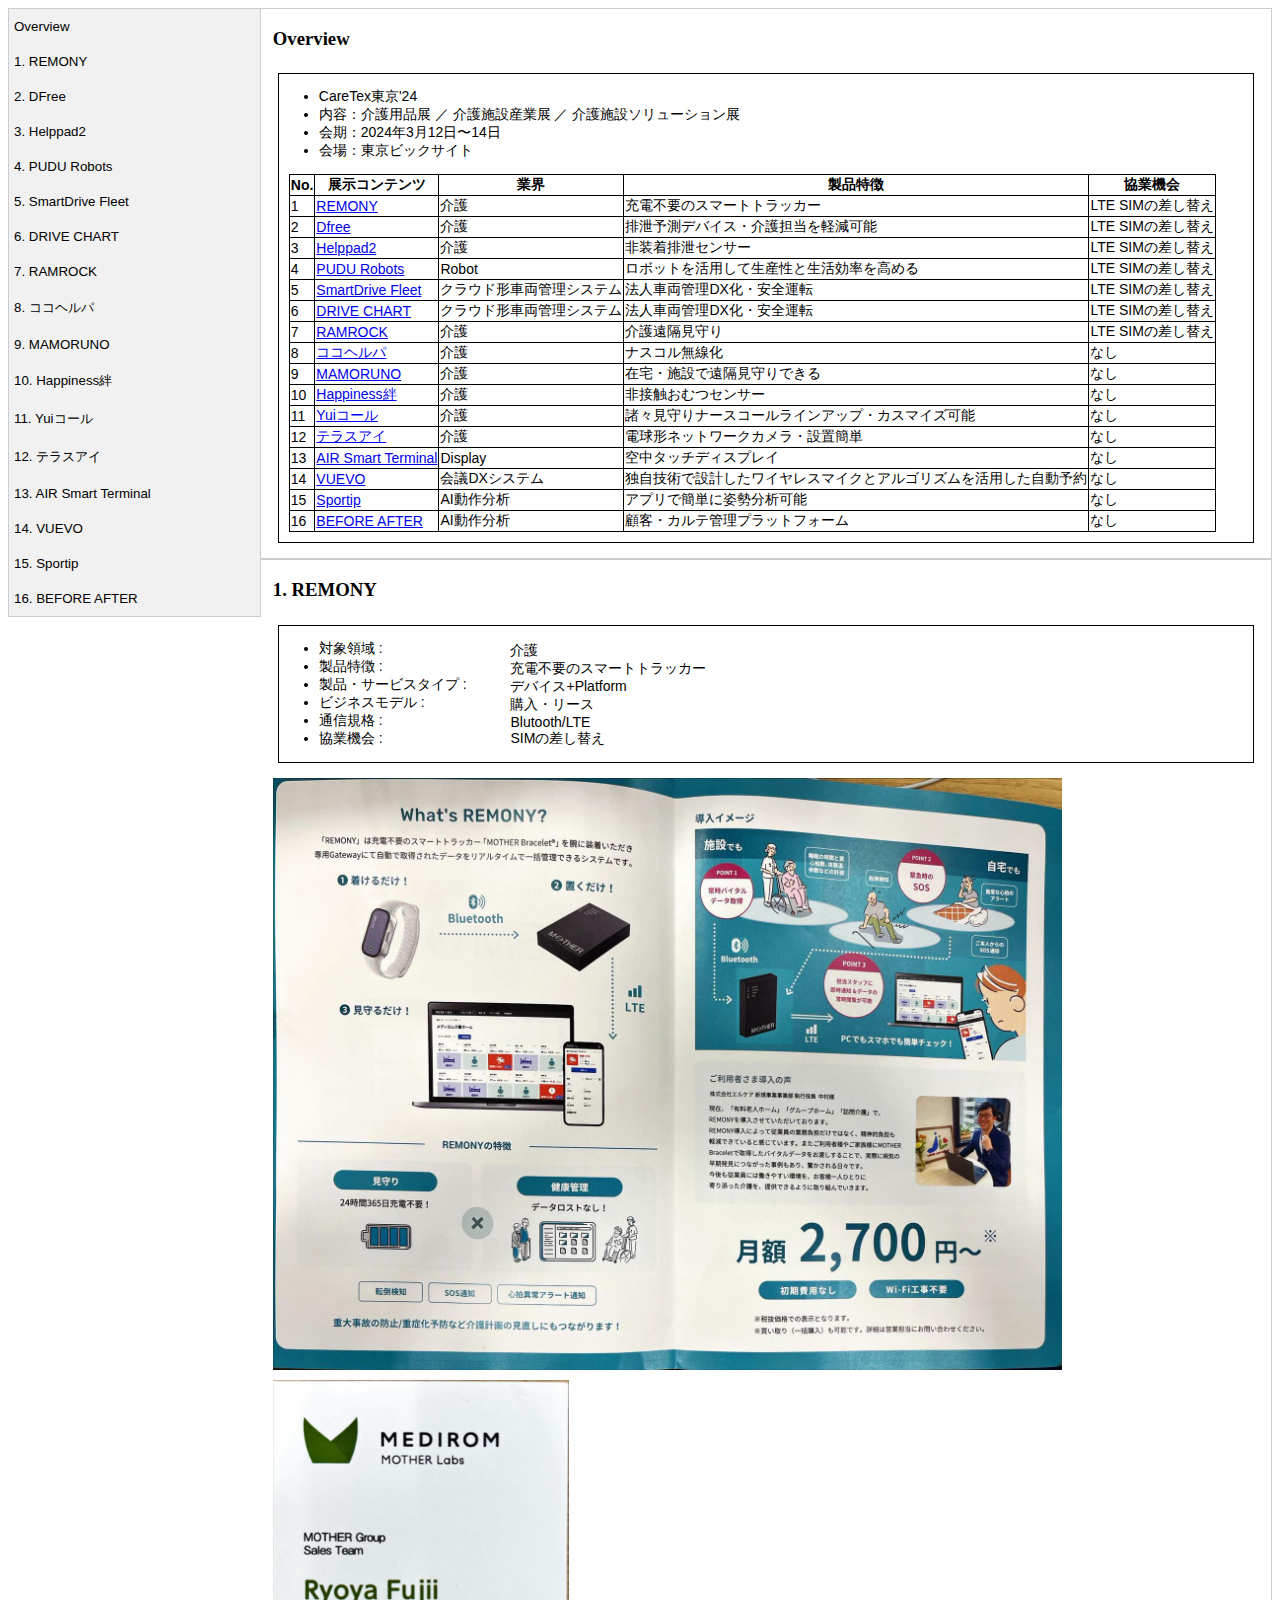
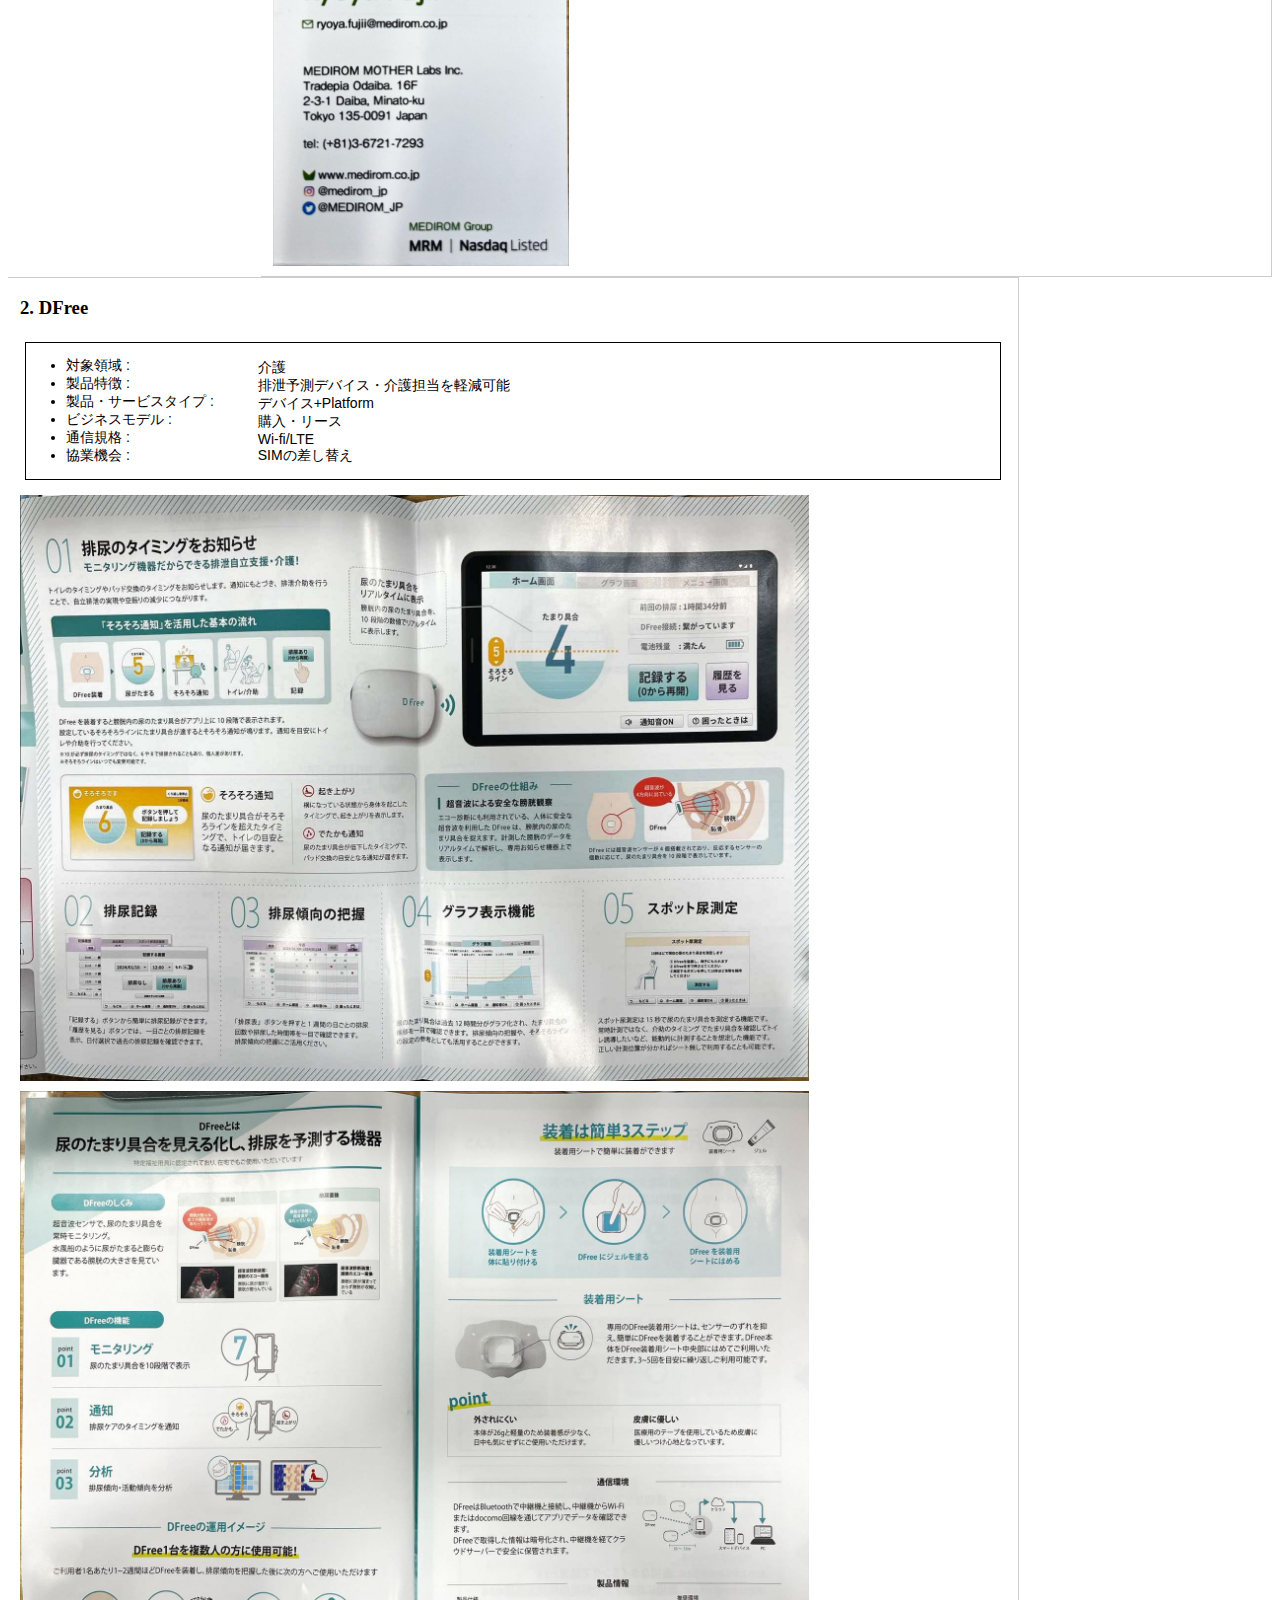
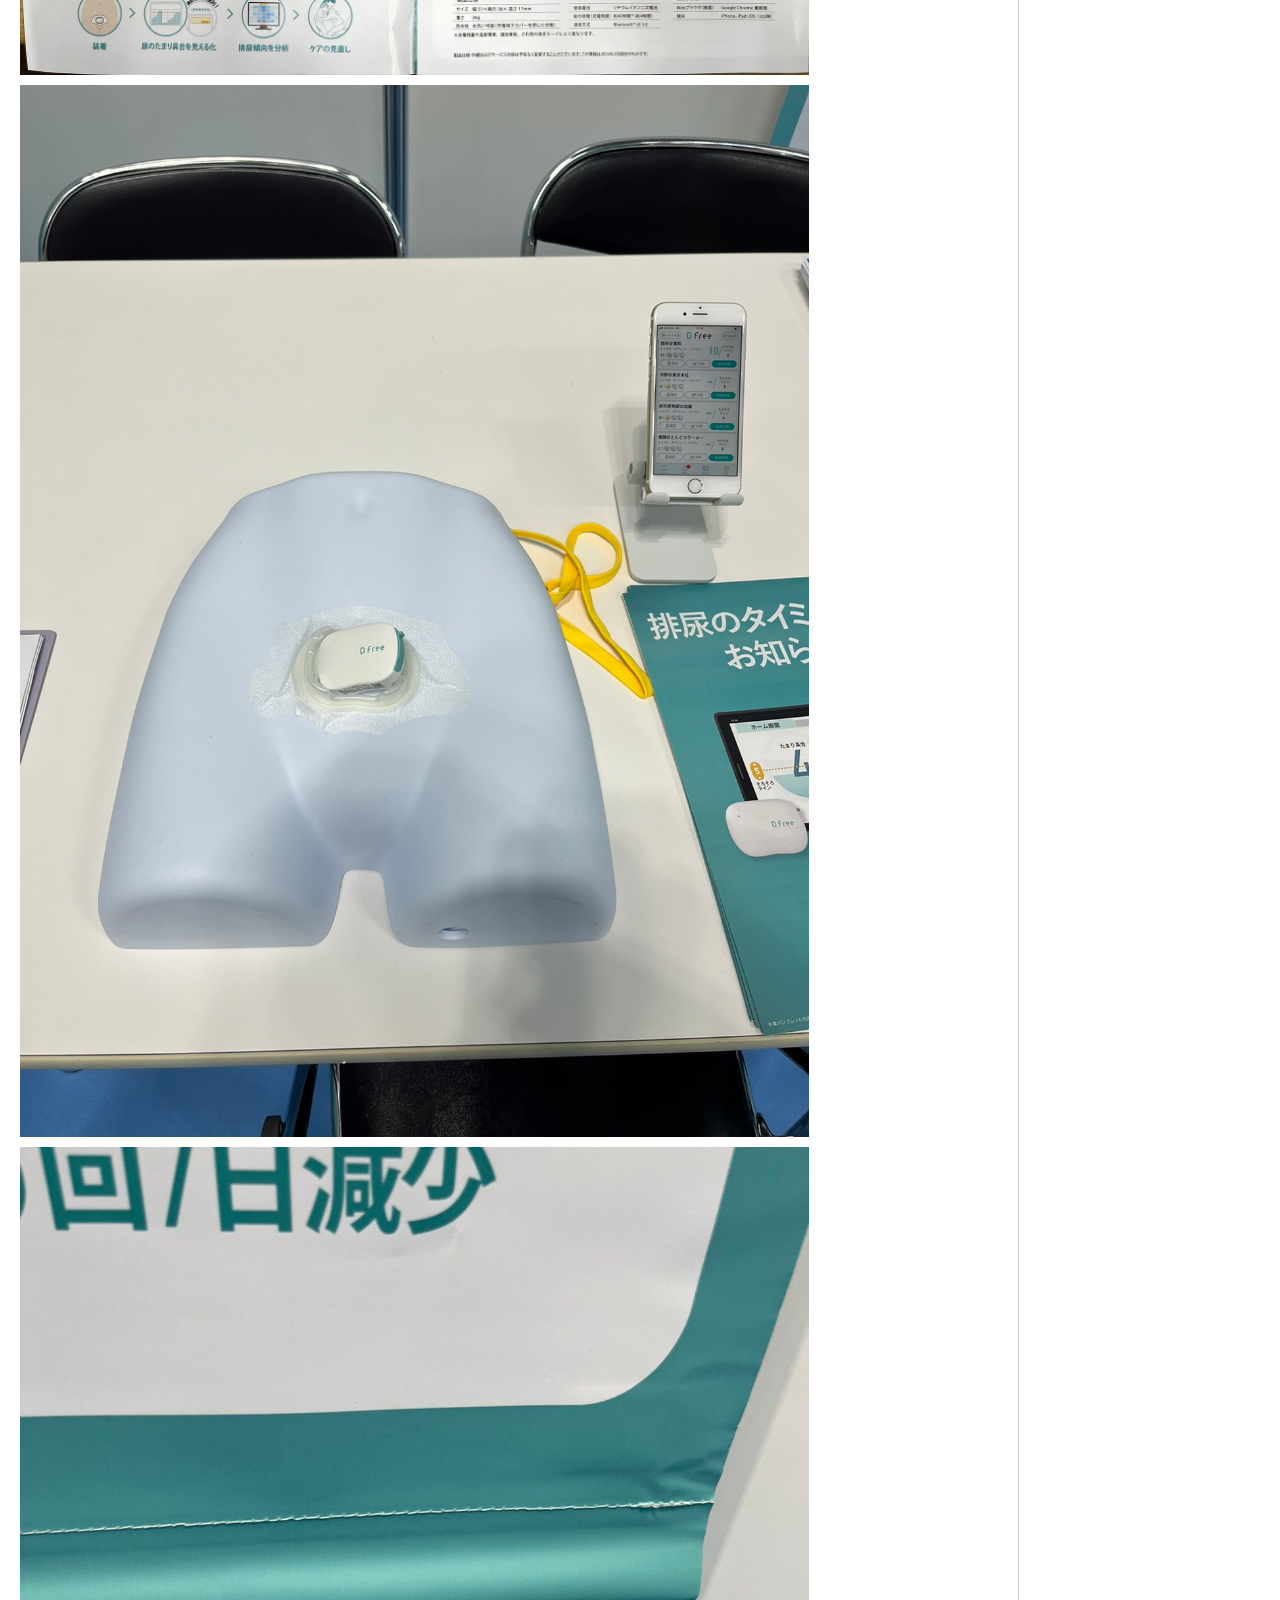
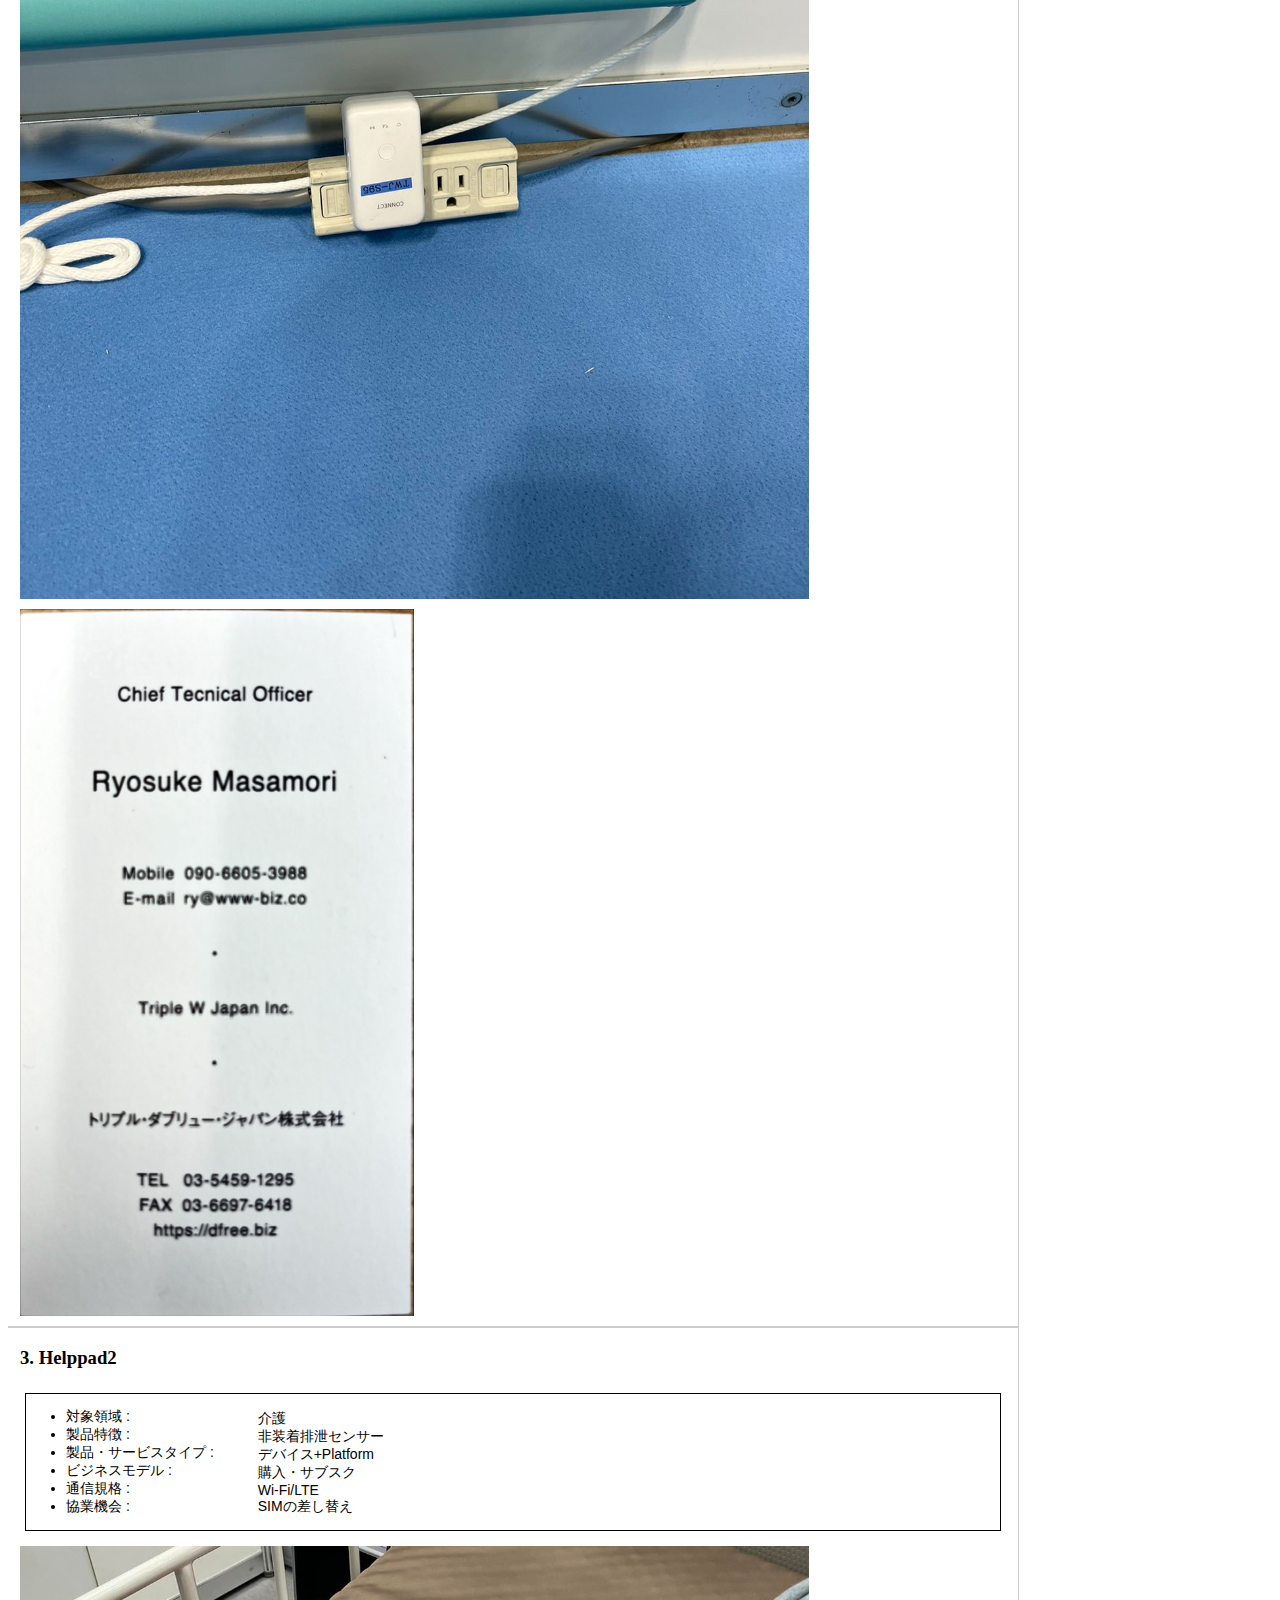
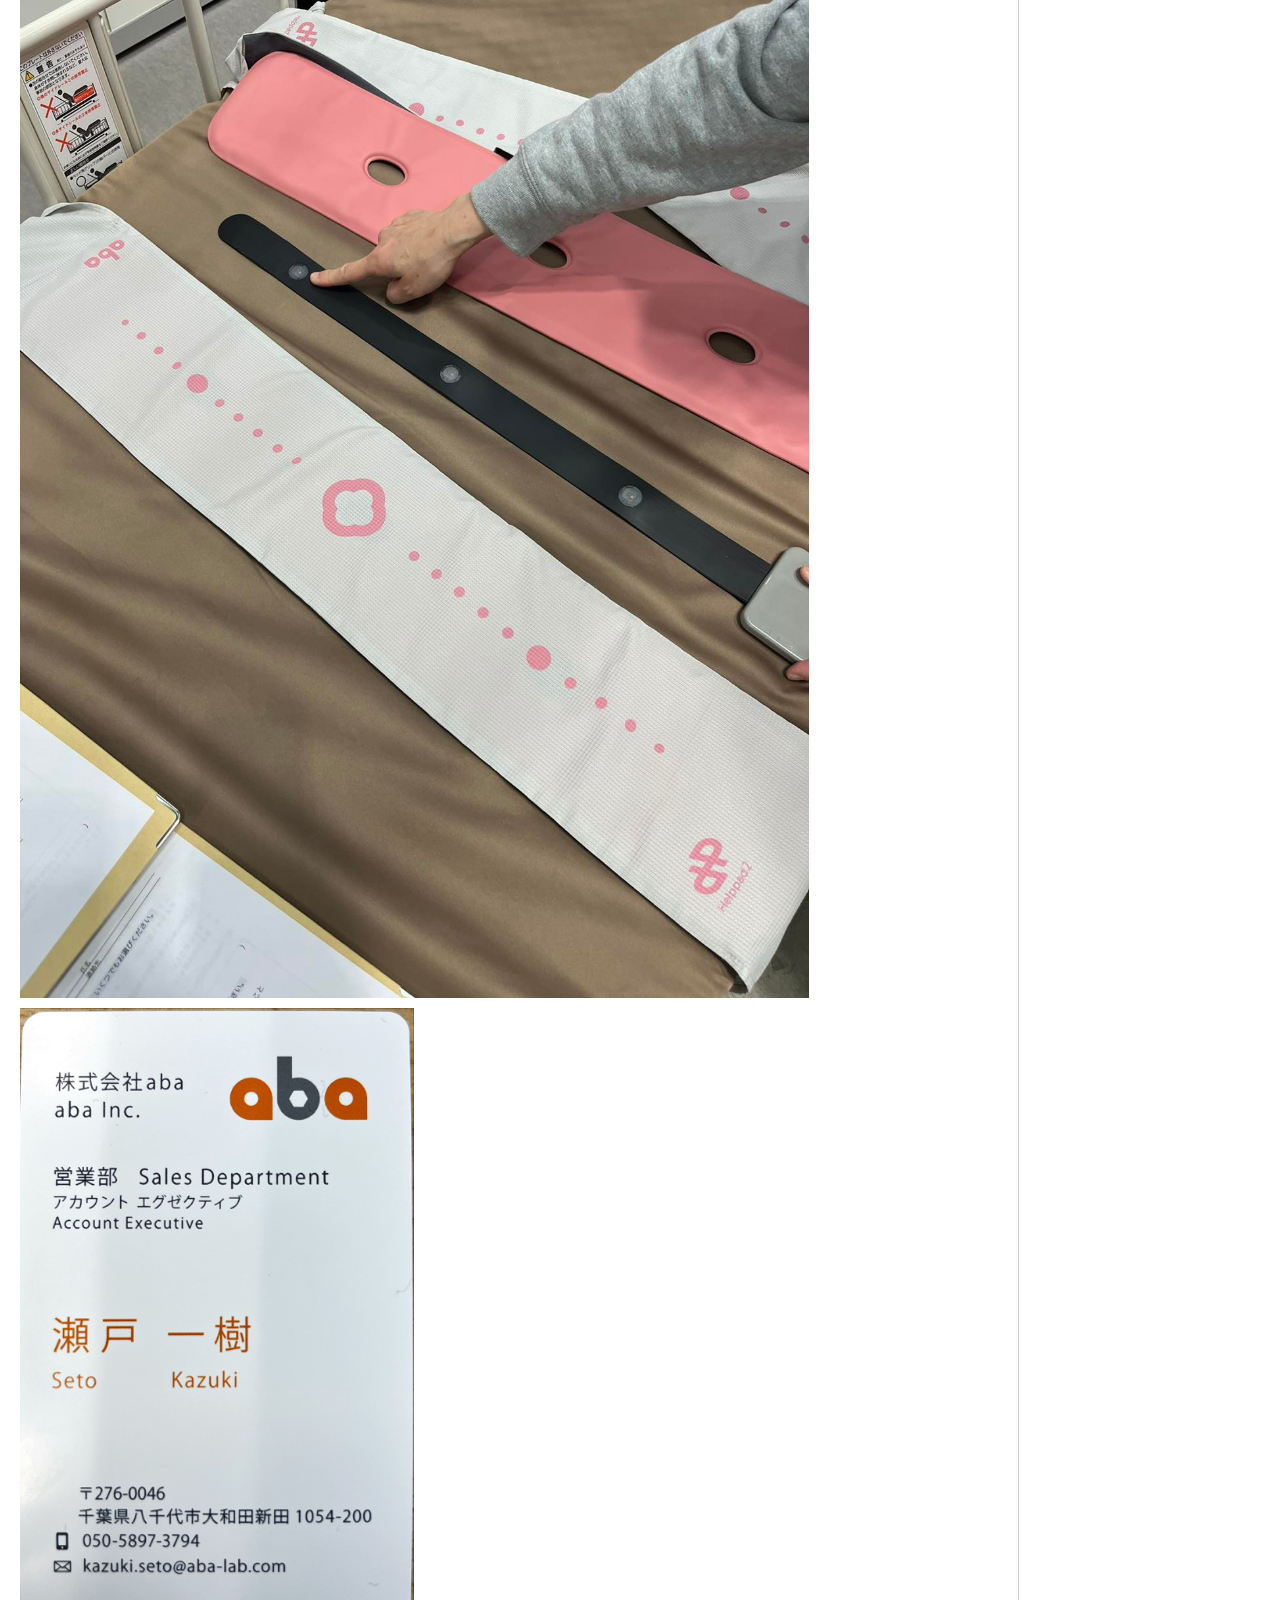
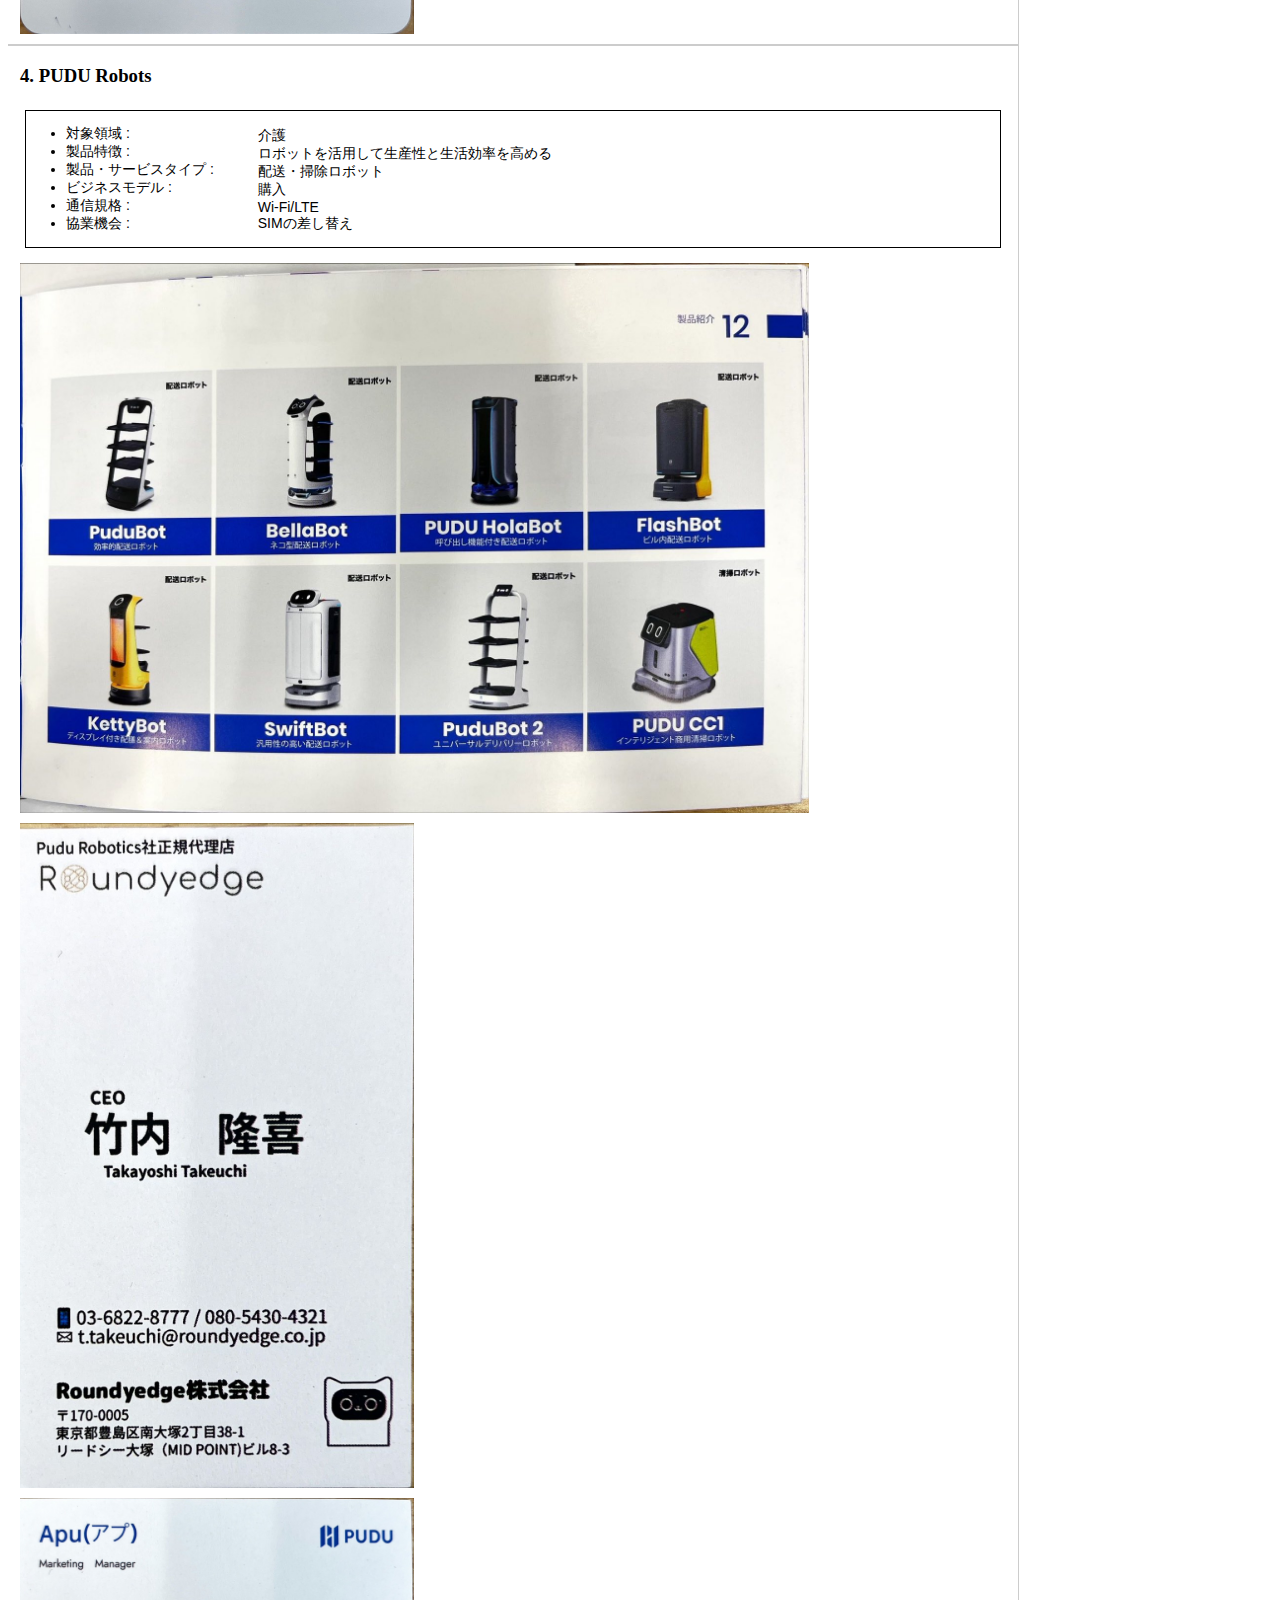
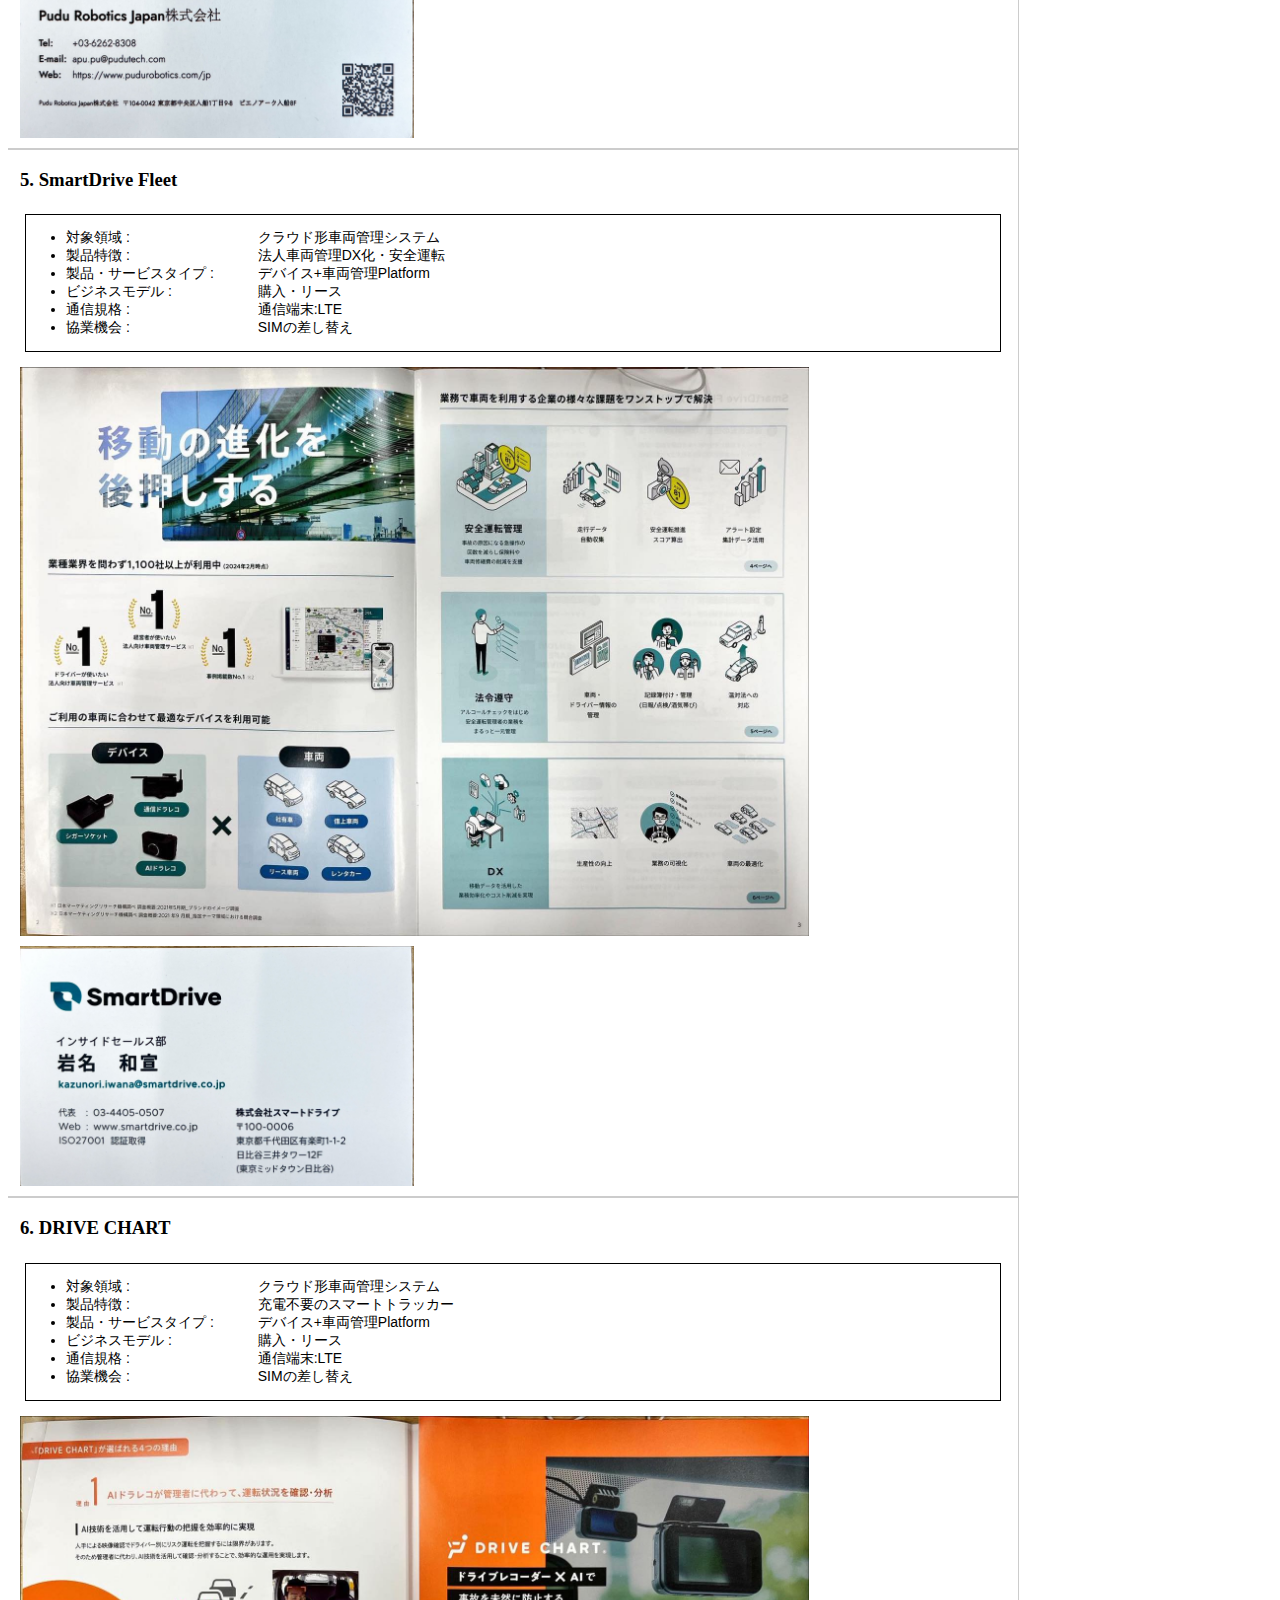
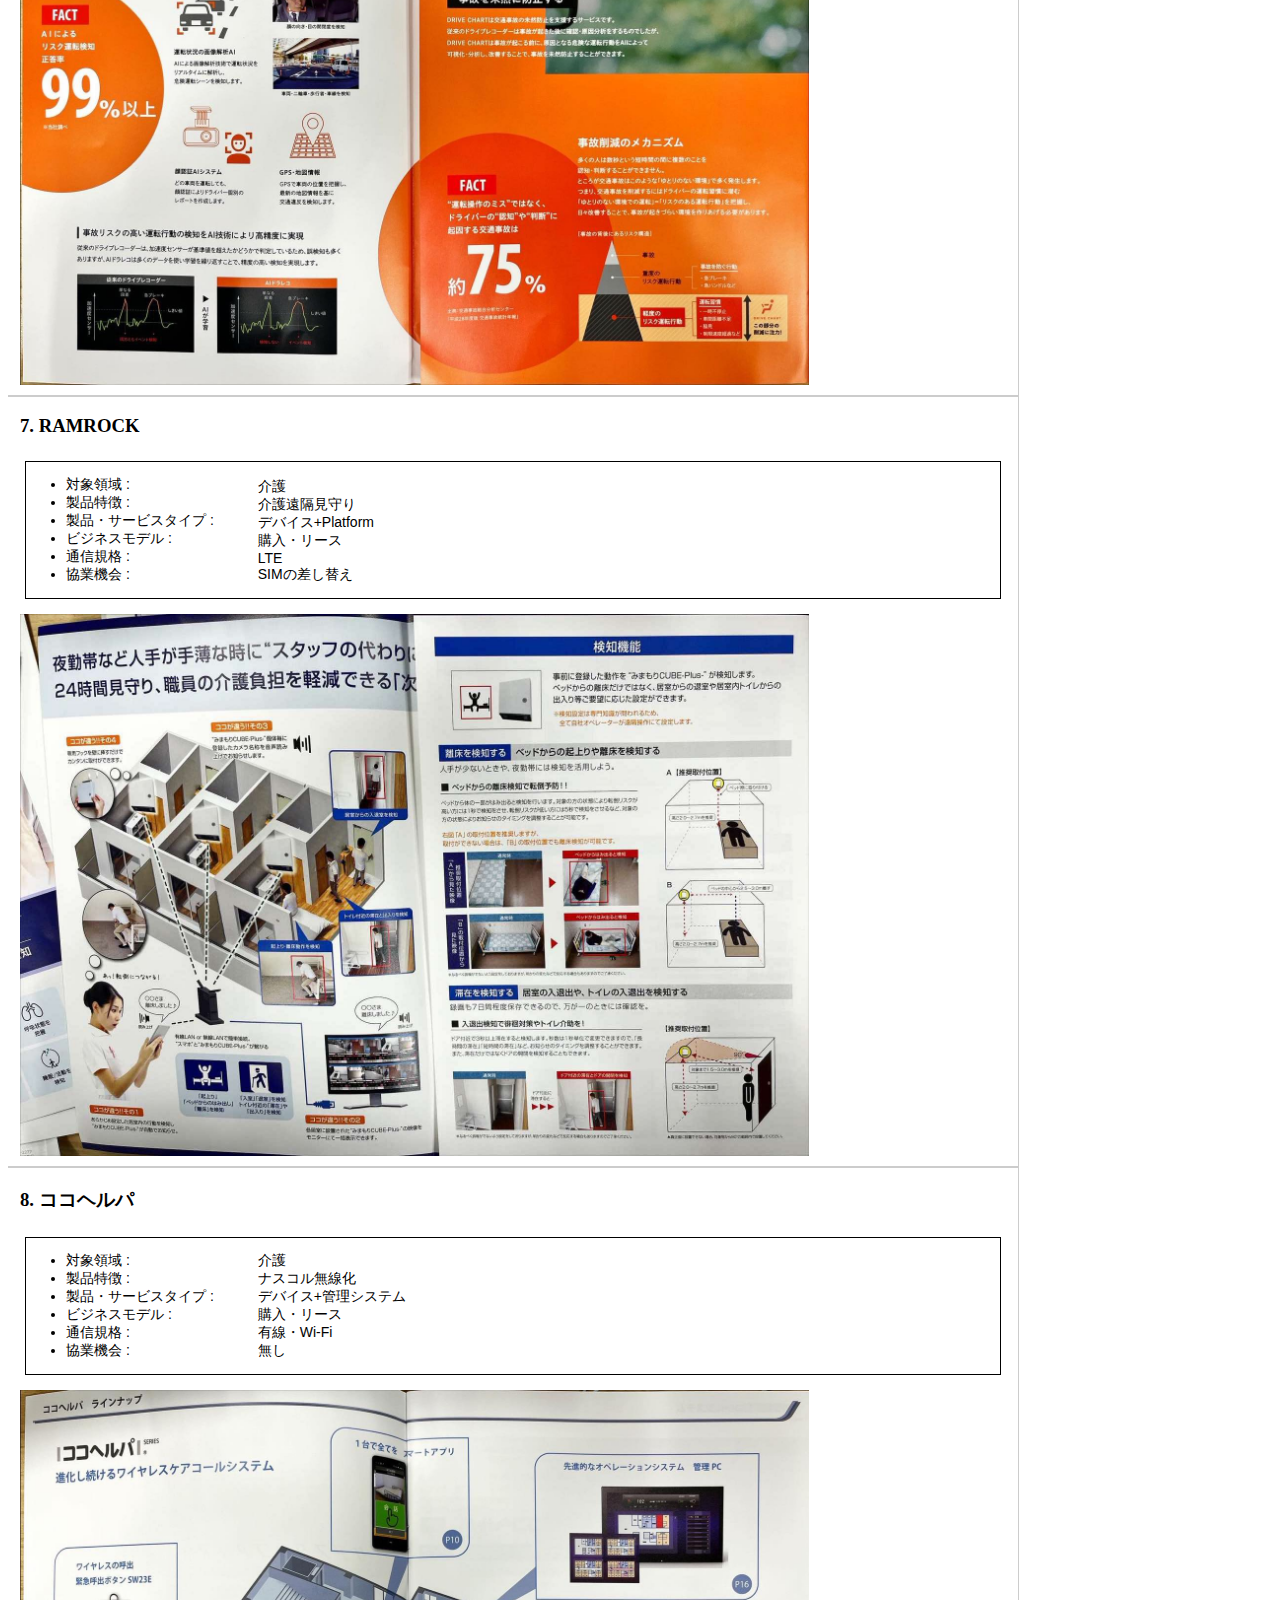
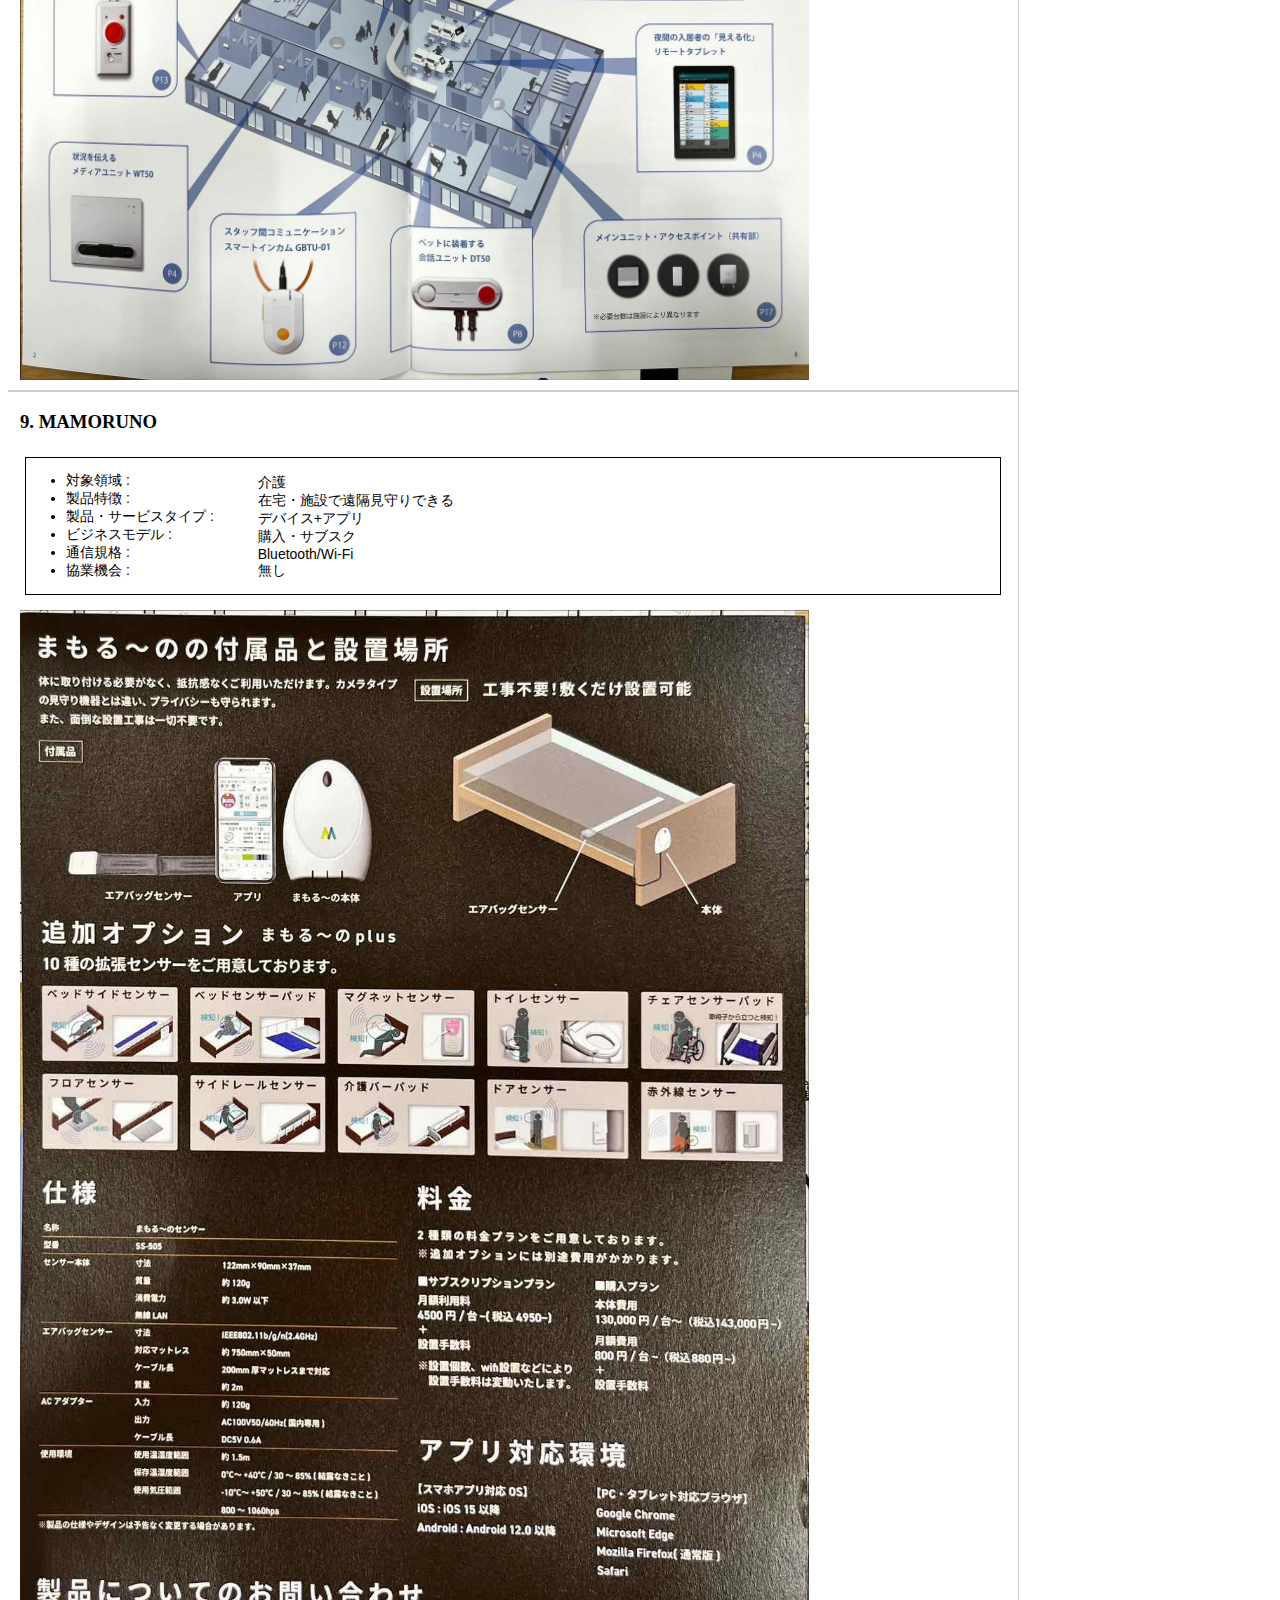
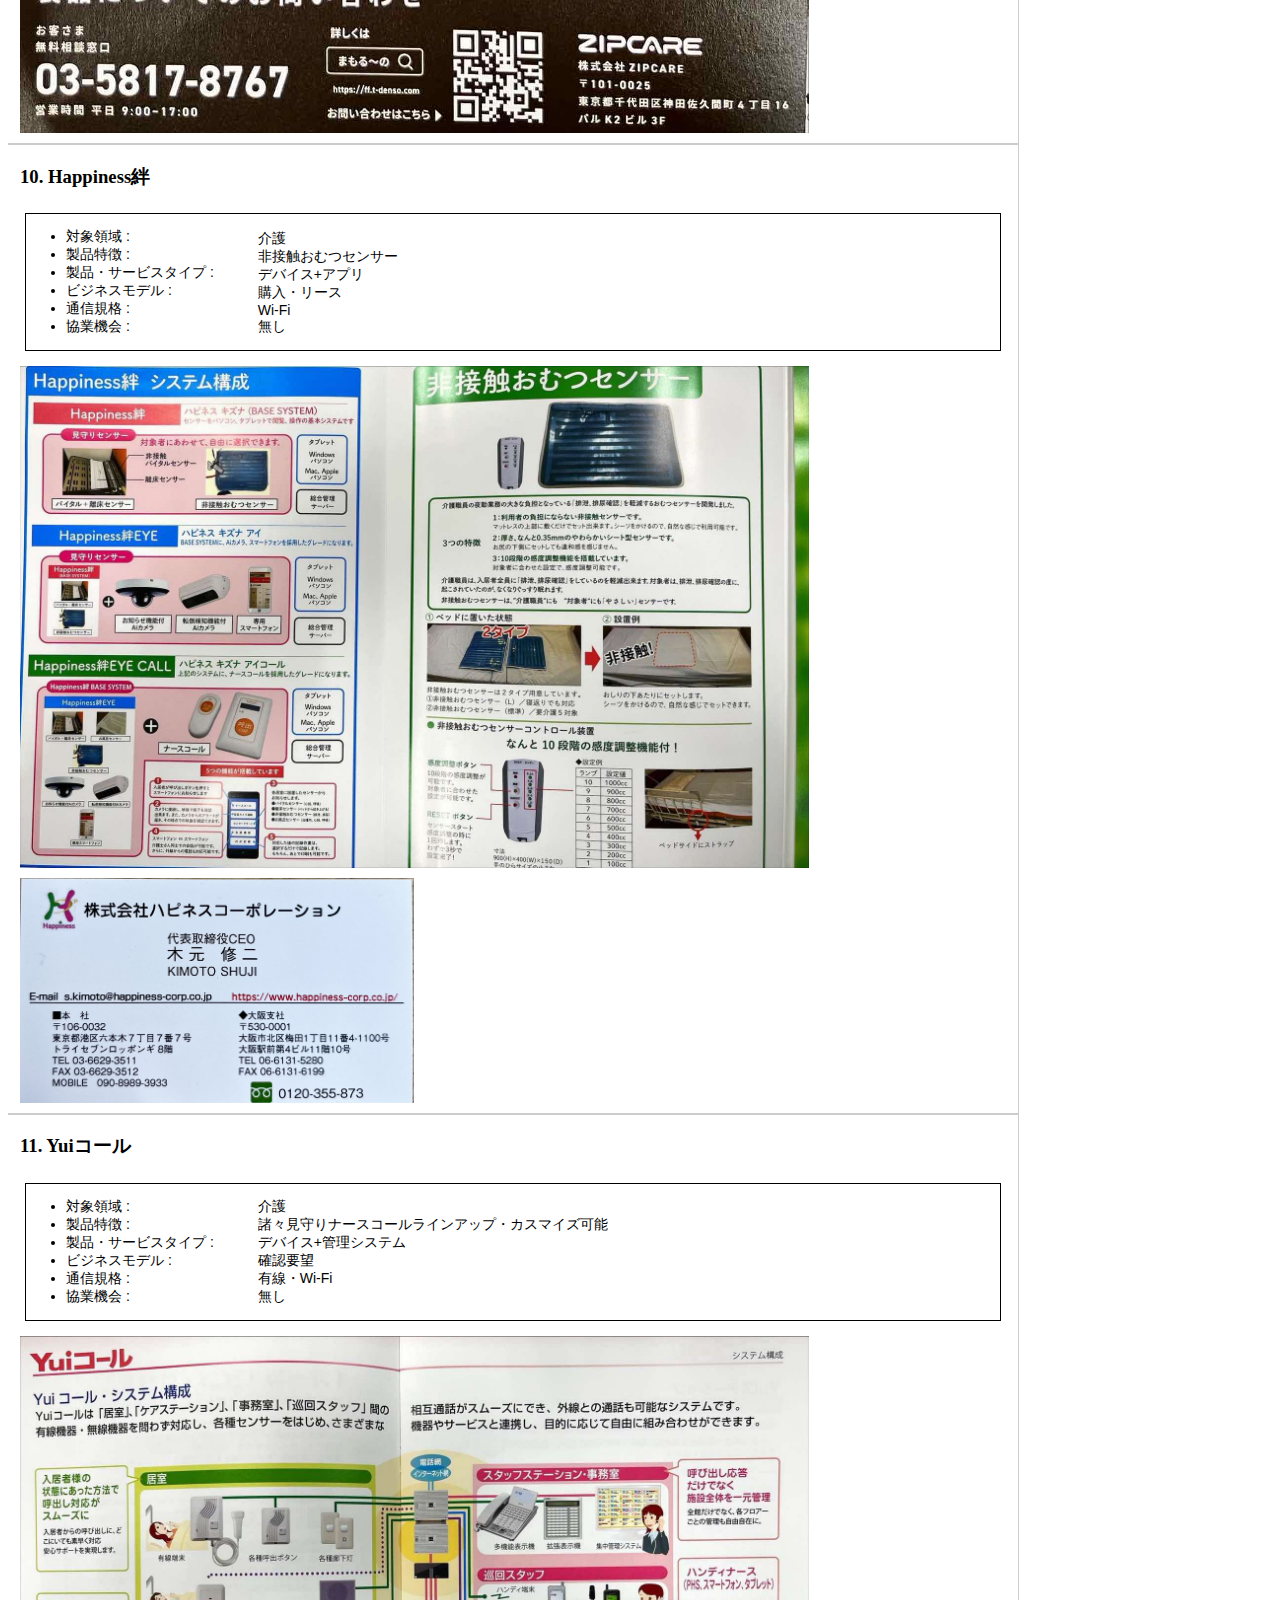
<file: index.html>
<!DOCTYPE html>
<html lang="en">
<head>
    <meta charset="UTF-8">
    <meta name="viewport" content="width=device-width, initial-scale=1.0">
    <link rel="stylesheet" href="css/style.css">
    <script type="text/javascript" src="js/open.js"></script>
    <title>Exhibition</title>
</head>
<body>

    <div class="tab">
        <button class="tablinks" onclick="openCity(event, 'Overview')">Overview</button>
        <button class="tablinks" onclick="openCity(event, '1')">1. REMONY</button>
        <button class="tablinks" onclick="openCity(event, '2')">2. DFree</button>
        <button class="tablinks" onclick="openCity(event, '3')">3. Helppad2</button>
        <button class="tablinks" onclick="openCity(event, '4')">4. PUDU Robots </button>
        <button class="tablinks" onclick="openCity(event, '5')">5. SmartDrive Fleet</button>
        <button class="tablinks" onclick="openCity(event, '6')">6. DRIVE CHART</button>
        <button class="tablinks" onclick="openCity(event, '7')">7. RAMROCK</button>
        <button class="tablinks" onclick="openCity(event, '8')">8. ココヘルパ</button>
        <button class="tablinks" onclick="openCity(event, '9')">9. MAMORUNO</button>
        <button class="tablinks" onclick="openCity(event, '10')">10. Happiness絆</button>
        <button class="tablinks" onclick="openCity(event, '11')">11. Yuiコール</button>
        <button class="tablinks" onclick="openCity(event, '12')">12. テラスアイ</button>
        <button class="tablinks" onclick="openCity(event, '13')">13. AIR Smart Terminal</button>
        <button class="tablinks" onclick="openCity(event, '14')">14. VUEVO</button>
        <button class="tablinks" onclick="openCity(event, '15')">15. Sportip</button>
        <button class="tablinks" onclick="openCity(event, '16')">16. BEFORE AFTER</button>
    </div>
      
    <div id="Overview" class="tabcontent">
        <h3>Overview</h3>
        <div class="contents">
            <div class="contents-data">

                <ul>
                    <li>CareTex東京'24</li>
                    <li>内容：介護用品展 ／ 介護施設産業展 ／ 介護施設ソリューション展</li>
                    <li>会期：2024年3月12日〜14日</li>
                    <li>会場：東京ビックサイト</li>
        
                </ul>
        
                <table>
                    <tr>
                        <th>No.</th>
                        <th>展示コンテンツ</th>
                        <th>業界</th>
                        <th>製品特徴</th>
                        <th>協業機会</th>
                    </tr>
                    <tr>
                        <td>1</td>
                        <td>
                            <a href="https://remony.site" target="_blank">REMONY</a>
                        </td>
                        <td>介護</td>
                        <td>充電不要のスマートトラッカー</td>
                        <td>LTE SIMの差し替え</td>
                    </tr>
                    <tr>
                        <td>2</td>
                        <td>
                            <a href="https://dfree.biz" target="_blank">Dfree</a>
                        </td>
                        <td>介護</td>
                        <td>排泄予測デバイス・介護担当を軽減可能</td>
                        <td>LTE SIMの差し替え</td>
                    </tr>
                    <tr>
                        <td>3</td>
                        <td>
                            <a href="https://www.aba-lab.com/#block-fa0796d35ad24b85aa76697447836db0" target="_blank">Helppad2</a>
                        </td>
                        <td>介護</td>
                        <td>非装着排泄センサー</td>
                        <td>LTE SIMの差し替え</td>
                    </tr>
                    <tr>
                        <td>4</td>
                        <td>
                            <a href="https://www.pudurobotics.com/jp" target="_blank">PUDU Robots</a>
                        </td>
                        <td>Robot</td>
                        <td>ロボットを活用して生産性と生活効率を高める</td>
                        <td>LTE SIMの差し替え</td>
                    </tr>
                    <tr>
                        <td>5</td>
                        <td>
                            <a href="https://smartdrive.co.jp/fleet" target="_blank">SmartDrive Fleet</a>
                        </td>
                        <td>クラウド形車両管理システム</td>
                        <td>法人車両管理DX化・安全運転</td>
                        <td>LTE SIMの差し替え</td>
                    </tr>
                    <tr>
                        <td>6</td>
                        <td>
                            <a href="https://drive-chart.com" target="_blank">DRIVE CHART</a> 
                        </td>
                        <td>クラウド形車両管理システム</td>
                        <td>法人車両管理DX化・安全運転</td>
                        <td>LTE SIMの差し替え</td>
                    </tr>
                    <tr>
                        <td>7</td>
                        <td>
                            <a href="https://www.ramrock.co.jp/" target="_blank">RAMROCK</a>
                        </td>
                        <td>介護</td>
                        <td>介護遠隔見守り</td>
                        <td>LTE SIMの差し替え</td>
                    </tr>
                    <tr>
                        <td>8</td>
                        <td>
                            <a href="https://www.gcomm.co.jp/?gad_source=1&gclid=Cj0KCQjwncWvBhD_ARIsAEb2HW945mFqMNXL3HniIzjrpLfqkxEtdxaEBDUUEqhiziL-IfQ2cyvOzXoaAgQLEALw_wcB" target="_blank">ココヘルパ</a>
                        </td>
                        <td>介護</td>
                        <td>ナスコル無線化</td>
                        <td>なし</td>
                    </tr>
                  
                    <tr>
                        <td>9</td>
                        <td>
                            <a href="https://mamoruno.zipcare.co.jp/concept/" target="_blank">MAMORUNO</a>
                        </td>
                        <td>介護</td>
                        <td>在宅・施設で遠隔見守りできる</td>
                        <td>なし</td>
                    </tr>
                    <tr>
                        <td>10</td>
                        <td>
                            <a href="https://www.happiness-corp.co.jp/happiness-kizuna/" target="_blank">Happiness絆</a>
                            </td>
                        <td>介護</td>
                        <td>非接触おむつセンサー</td>
                        <td>なし</td>
                    </tr>
                    <tr>
                        <td>11</td>
                        <td>
                            <a href="https://www.heiwatechno.com/" target="_blank">Yuiコール</a>
                        </td>
                        <td>介護</td>
                        <td>諸々見守りナースコールラインアップ・カスマイズ可能</td>
                        <td>なし</td>
                    </tr>
                    <tr>
                        <td>12</td>
                        <td><a href="https://terasuai.jp/" target="_blank">テラスアイ</a> 
                        </td>
                        <td>介護</td>
                        <td>電球形ネットワークカメラ・設置簡単</td>
                        <td>なし</td>
                    </tr>
                    <tr>
                        <td>13</td>
                        <td>
                            <a href="https://www.tsugawa.com/astpress" target="_blank">AIR Smart Terminal</a>
                        </td>
                        <td>Display</td>
                        <td>空中タッチディスプレイ</td>
                        <td>なし</td>
                    </tr>
        
                    <tr>
                        <td>14</td>
                        <td>
                            <a href="https://vuevo.net/" target="_blank">VUEVO</a>
                        </td>
                        <td>会議DXシステム</td>
                        <td>独自技術で設計したワイヤレスマイクとアルゴリズムを活用した自動予約</td>
                        <td>なし</td>
                    </tr>
        
                    <tr>
                        <td>15</td>
                        <td>
                            <a href="https://www.sportip.jp/" target="_blank">Sportip</a>
                        </td>
                        <td>AI動作分析</td>
                        <td>アプリで簡単に姿勢分析可能</td>
                        <td>なし</td>
                    </tr>
        
                    <tr>
                        <td>16</td>
                        <td>
                            <a href="https://app.bfaf.jp/" target="_blank">BEFORE AFTER</a>
                        </td>
                        <td>AI動作分析</td>
                        <td>顧客・カルテ管理プラットフォーム</td>
                        <td>なし</td>
                    </tr>
        
                </table>

            </div>
        </div>
       
    
    
    </div>
      
    <div id="1" class="tabcontent">
        <h3>1. REMONY</h3>
        <div class="contents">
            <div class="contents-data">
                <ul class="line">
                    <li>対象領域 : </li>
                    <li>製品特徴 : </li>
                    <li>製品・サービスタイプ :</li>
                    <li>ビジネスモデル : </li>
                    <li>通信規格 : </li>
                    <li>協業機会 : </li>
                    
                </ul>
                
                <ul class="line-info">

                    <li>介護</li>
                    <li>充電不要のスマートトラッカー</li>
                    <li>デバイス+Platform </li>
                    <li>購入・リース</li>
                    <li>Blutooth/LTE</li>
                    <li>SIMの差し替え</li>
                    
                </ul>
                
            </div>

        </div>
        <div class="contents">
            <img src="img/Remony.jpg" width="80%">
        </div>
        <div class="contents">
            <img src="img/Rimony-signature.jpg" width="30%">
        </div>

        

    
    
    </div>
      
    <div id="2" class="tabcontent">
        <h3>2. DFree</h3>
        <div class="contents">
            <div class="contents-data">
                <ul class="line">
                    <li>対象領域 : </li>
                    <li>製品特徴 : </li>
                    <li>製品・サービスタイプ :</li>
                    <li>ビジネスモデル : </li>
                    <li>通信規格 : </li>
                    <li>協業機会 : </li>
                    
                </ul>
                
                <ul class="line-info">

                    <li>介護</li>
                    <li>排泄予測デバイス・介護担当を軽減可能</li>
                    <li>デバイス+Platform </li>
                    <li>購入・リース</li>
                    <li>Wi-fi/LTE</li>
                    <li>SIMの差し替え</li>
                    
                </ul>
                
            </div>
        </div>
        <div class="contents">
            <img src="img/Dfree-1.jpg" width="80%">
        </div>
        <div class="contents">
            <img src="img/Dfree-2.jpg" width="80%">
        </div>

        <div class="contents">
            <img src="img/Dfree-3.jpg" width="80%">
        </div>

        <div class="contents">
            <img src="img/Dfree-中継機.jpg" width="80%">
        </div>
        <div class="contents">
            <img src="img/Dfree-signature.jpg" width="40%">
        </div>
    
    </div>

    <div id="3" class="tabcontent">
        <h3>3. Helppad2</h3>
        <div class="contents">
            <div class="contents-data">
                <ul class="line">
                    <li>対象領域 : </li>
                    <li>製品特徴 : </li>
                    <li>製品・サービスタイプ :</li>
                    <li>ビジネスモデル : </li>
                    <li>通信規格 : </li>
                    <li>協業機会 : </li>
                    
                </ul>
                
                <ul class="line-info">

                    <li>介護</li>
                    <li>非装着排泄センサー</li>
                    <li>デバイス+Platform </li>
                    <li>購入・サブスク</li>
                    <li>Wi-Fi/LTE</li>
                    <li>SIMの差し替え</li>
                    
                </ul>
                
            </div>
        </div>
        <div class="contents">
            <img src="img/helppad2-ex.jpg" width="80%">
        </div>
    
        <div class="contents">
            <img src="img/helppad-card.jpg" width="40%">
        </div>

    
    </div>

    <div id="4" class="tabcontent">
        <h3>4. PUDU Robots</h3>

        <div class="contents">
            <div class="contents-data">
                <ul class="line">
                    <li>対象領域 : </li>
                    <li>製品特徴 : </li>
                    <li>製品・サービスタイプ :</li>
                    <li>ビジネスモデル : </li>
                    <li>通信規格 : </li>
                    <li>協業機会 : </li>
                    
                </ul>
                
                <ul class="line-info">

                    <li>介護</li>
                    <li>ロボットを活用して生産性と生活効率を高める</li>
                    <li>配送・掃除ロボット</li>
                    <li>購入</li>
                    <li>Wi-Fi/LTE</li>
                    <li>SIMの差し替え</li>
                    
                </ul>
                
            </div>
        </div>    
    
        <div class="contents">
            <img src="img/pudu.jpg" width="80%">
        </div>

        <div class="contents">
            <img src="img/pudo-card.jpg" width="40%">
        </div>
        <div class="contents">
            <img src="img/pudo-card2.jpg" width="40%">
        </div>
        
    </div>
    <div id="5" class="tabcontent">
        <h3>5. SmartDrive Fleet</h3>
        <div class="contents">
            <div class="contents-data">
                <ul class="line">
                    <li>対象領域 : </li>
                    <li>製品特徴 : </li>
                    <li>製品・サービスタイプ :</li>
                    <li>ビジネスモデル : </li>
                    <li>通信規格 : </li>
                    <li>協業機会 : </li>
                    
                </ul>
                
                <ul class="line-info">

                    <li>クラウド形車両管理システム</li>
                    <li>法人車両管理DX化・安全運転</li>
                    <li>デバイス+車両管理Platform </li>
                    <li>購入・リース</li>
                    <li>通信端末:LTE</li>
                    <li>SIMの差し替え</li>
                    
                </ul>
                
            </div>
        </div>
        <div class="contents">
            <img src="img/smartfleet.jpg" width="80%">
        </div>

        <div class="contents">
            <img src="img/smartdrive-card.jpg" width="40%">
        </div>
    
    </div>

    <div id="6" class="tabcontent">
        <h3>6. DRIVE CHART</h3>
        <div class="contents">
            <div class="contents-data">
                <ul class="line">
                    <li>対象領域 : </li>
                    <li>製品特徴 : </li>
                    <li>製品・サービスタイプ :</li>
                    <li>ビジネスモデル : </li>
                    <li>通信規格 : </li>
                    <li>協業機会 : </li>
                    
                </ul>
                
                <ul class="line-info">

                    <li>クラウド形車両管理システム</li>
                    <li>充電不要のスマートトラッカー</li>
                    <li>デバイス+車両管理Platform </li>
                    <li>購入・リース</li>
                    <li>通信端末:LTE</li>
                    <li>SIMの差し替え</li>
                    
                </ul>
                
            </div>
        </div>
        <div class="contents">
            <img src="img/drivechart.jpg" width="80%">
        </div>
        
    </div>

    <div id="7" class="tabcontent">
        <h3>7. RAMROCK</h3>
        <div class="contents">
            <div class="contents-data">
                <ul class="line">
                    <li>対象領域 : </li>
                    <li>製品特徴 : </li>
                    <li>製品・サービスタイプ :</li>
                    <li>ビジネスモデル : </li>
                    <li>通信規格 : </li>
                    <li>協業機会 : </li>
                    
                </ul>
                
                <ul class="line-info">

                    <li>介護</li>
                    <li>介護遠隔見守り</li>
                    <li>デバイス+Platform </li>
                    <li>購入・リース</li>
                    <li>LTE</li>
                    <li>SIMの差し替え</li>
                    
                </ul>
            </div>
        </div>
        <div class="contents">
            <img src="img/ramrock.jpg" width="80%">
        </div>
        
        
    </div>
      
    <div id="8" class="tabcontent">
        <h3>8. ココヘルパ</h3>
        <div class="contents">
            <div class="contents-data">
                <ul class="line">
                    <li>対象領域 : </li>
                    <li>製品特徴 : </li>
                    <li>製品・サービスタイプ :</li>
                    <li>ビジネスモデル : </li>
                    <li>通信規格 : </li>
                    <li>協業機会 : </li>
                    
                </ul>
                
                <ul class="line-info">

                    <li>介護</li>
                    <li>ナスコル無線化</li>
                    <li>デバイス+管理システム </li>
                    <li>購入・リース</li>
                    <li>有線・Wi-Fi</li>
                    <li>無し</li>
                    
                </ul>
            </div>
        </div>

        <div class="contents">

            <img src="img/kokoherpa.jpg" width="80%">
        </div>
        
    </div>


      
    <div id="9" class="tabcontent">
        <h3>9. MAMORUNO</h3>
        <div class="contents">
            <div class="contents-data">
                <ul class="line">
                    <li>対象領域 : </li>
                    <li>製品特徴 : </li>
                    <li>製品・サービスタイプ :</li>
                    <li>ビジネスモデル : </li>
                    <li>通信規格 : </li>
                    <li>協業機会 : </li>
                    
                </ul>
                
                <ul class="line-info">

                    <li>介護</li>
                    <li>在宅・施設で遠隔見守りできる</li>
                    <li>デバイス+アプリ </li>
                    <li>購入・サブスク</li>
                    <li>Bluetooth/Wi-Fi</li>
                    <li>無し</li>
                    
                </ul>
            </div>
        </div>
        <div class="contents">
            <img src="img/Mamoruno.jpg" width="80%">
        </div>
        
      
    </div>
      
    <div id="10" class="tabcontent">
        <h3>10. Happiness絆</h3>
        <div class="contents">
            <div class="contents-data">
                <ul class="line">
                    <li>対象領域 : </li>
                    <li>製品特徴 : </li>
                    <li>製品・サービスタイプ :</li>
                    <li>ビジネスモデル : </li>
                    <li>通信規格 : </li>
                    <li>協業機会 : </li>
                    
                </ul>
                
                <ul class="line-info">

                    <li>介護</li>
                    <li>非接触おむつセンサー</li>
                    <li>デバイス+アプリ </li>
                    <li>購入・リース</li>
                    <li>Wi-Fi</li>
                    <li>無し</li>
                    
                </ul>
            </div>
        </div>
        <div class="contents">
            <img src="img/happiness.jpg" width="80%">
        </div>
        <div class="contents">
            <img src="img/happiness-card.jpg" width="40%">
        </div>
        
      
    </div>
      
    <div id="11" class="tabcontent">
        <h3>11. Yuiコール</h3>
        <div class="contents">
            <div class="contents-data">
                <ul class="line">
                    <li>対象領域 : </li>
                    <li>製品特徴 : </li>
                    <li>製品・サービスタイプ :</li>
                    <li>ビジネスモデル : </li>
                    <li>通信規格 : </li>
                    <li>協業機会 : </li>
                    
                </ul>
                
                <ul class="line-info">

                    <li>介護</li>
                    <li>諸々見守りナースコールラインアップ・カスマイズ可能</li>
                    <li>デバイス+管理システム </li>
                    <li>確認要望</li>
                    <li>有線・Wi-Fi</li>
                    <li>無し</li>
                    
                </ul>
            </div>
        </div>
        <div class="contents">
            <img src="img/Yui.jpg" width="80%">
        </div>
        
      
    </div>
      
    <div id="12" class="tabcontent">
        <h3>12. テラスアイ</h3>
        <div class="contents">
            <div class="contents-data">
                <ul class="line">
                    <li>対象領域 : </li>
                    <li>製品特徴 : </li>
                    <li>製品・サービスタイプ :</li>
                    <li>ビジネスモデル : </li>
                    <li>通信規格 : </li>
                    <li>協業機会 : </li>
                    
                </ul>
                
                <ul class="line-info">

                    <li>介護</li>
                    <li>電球形ネットワークカメラ・設置簡単</li>
                    <li>デバイス+Platform </li>
                    <li>購入・リース</li>
                    <li>Wi-Fi</li>
                    <li>無し</li>
                    
                </ul>
            </div>
        </div>
        <div class="contents">
            <img src="img/terasuai.jpg" width="80%">
        </div>
        <div class="contents">
            <img src="img/terasuai-2.jpg" width="80%">
        </div>
        <div class="contents">
            <img src="img/terasuai-card.jpg" width="40%">
        </div>
        
      
    </div>
      
    <div id="13" class="tabcontent">
        <h3>13. AIR Smart Terminal	</h3>

        <div class="contents">
            <div class="contents-data">
                <ul class="line">
                    <li>対象領域 : </li>
                    <li>製品特徴 : </li>
                    <li>製品・サービスタイプ :</li>
                    <li>ビジネスモデル : </li>
                    <li>通信規格 : </li>
                    <li>協業機会 : </li>
                    
                </ul>
                
                <ul class="line-info">

                    <li>Display</li>
                    <li>空中タッチディスプレイ</li>
                    <li>デバイス+デバイス</li>
                    <li>購入</li>
                    <li>無し</li>
                    <li>無し</li>
                    
                </ul>
            </div>
        </div>
        <div class="contents">
            <img src="img/Air smart .jpg" width="80%">
        </div>
      
        
      
    </div>
      
    <div id="14" class="tabcontent">
        <h3>14. VUEVO</h3>
        <div class="contents">
            <div class="contents-data">
                <ul class="line">
                    <li>対象領域 : </li>
                    <li>製品特徴 : </li>
                    <li>製品・サービスタイプ :</li>
                    <li>ビジネスモデル : </li>
                    <li>通信規格 : </li>
                    <li>協業機会 : </li>
                    
                </ul>
                
                <ul class="line-info">

                    <li>会議DXシステム</li>
                    <li>独自技術で設計したワイヤレスマイクとアルゴリズムを活用した自動予約</li>
                    <li>デバイス+Platform </li>
                    <li>購入・サブスク</li>
                    <li>Wi-Fi</li>
                    <li>無し</li>
                    
                </ul>
            </div>
        </div>
        <div class="contents">
            <img src="img/Vuevo.jpg" width="80%">
        </div>

        <div class="contents">
            <img src="img/vuevo-card.jpg" width="40%">
        </div>
        
     
    </div>
      
    <div id="15" class="tabcontent">
        <h3>15. Sportip</h3>
        <div class="contents">
            <div class="contents-data">
                <ul class="line">
                    <li>対象領域 : </li>
                    <li>製品特徴 : </li>
                    <li>製品・サービスタイプ :</li>
                    <li>ビジネスモデル : </li>
                    <li>通信規格 : </li>
                    <li>協業機会 : </li>
                    
                </ul>
                
                <ul class="line-info">

                    <li>AI動作分析</li>
                    <li>アプリで簡単に姿勢分析可能</li>
                    <li>アプリ </li>
                    <li>サブスク</li>
                    <li>無し</li>
                    <li>無し</li>
                    
                </ul>
            </div>
        </div>
        <div class="contents">
            <img src="img/sportip.jpg" width="80%">
        </div>

        <div class="contents">
            <img src="img/sportip-card.jpg" width="40%">
        </div>
        
      
    </div>
      
    <div id="16" class="tabcontent">
        <h3>16. BEFORE AFTER</h3>
        <div class="contents">
            <div class="contents-data">
                <ul class="line">
                    <li>対象領域 : </li>
                    <li>製品特徴 : </li>
                    <li>製品・サービスタイプ :</li>
                    <li>ビジネスモデル : </li>
                    <li>通信規格 : </li>
                    <li>協業機会 : </li>
                    
                </ul>
                
                <ul class="line-info">

                    <li>AI動作分析</li>
                    <li>顧客・カルテ管理プラットフォーム</li>
                    <li>アプリ</li>
                    <li>サブスク</li>
                    <li>無し</li>
                    <li>無し</li>
                    
                </ul>
            </div>
        </div>
        <div class="contents">
            <img src="img/beforeafter.jpg" width="80%">
        </div>
        <div class="contents">
            <img src="img/beforeafter-card.jpg" width="40%">
        </div>
      
    </div>

    
</body>
</html>
</file>
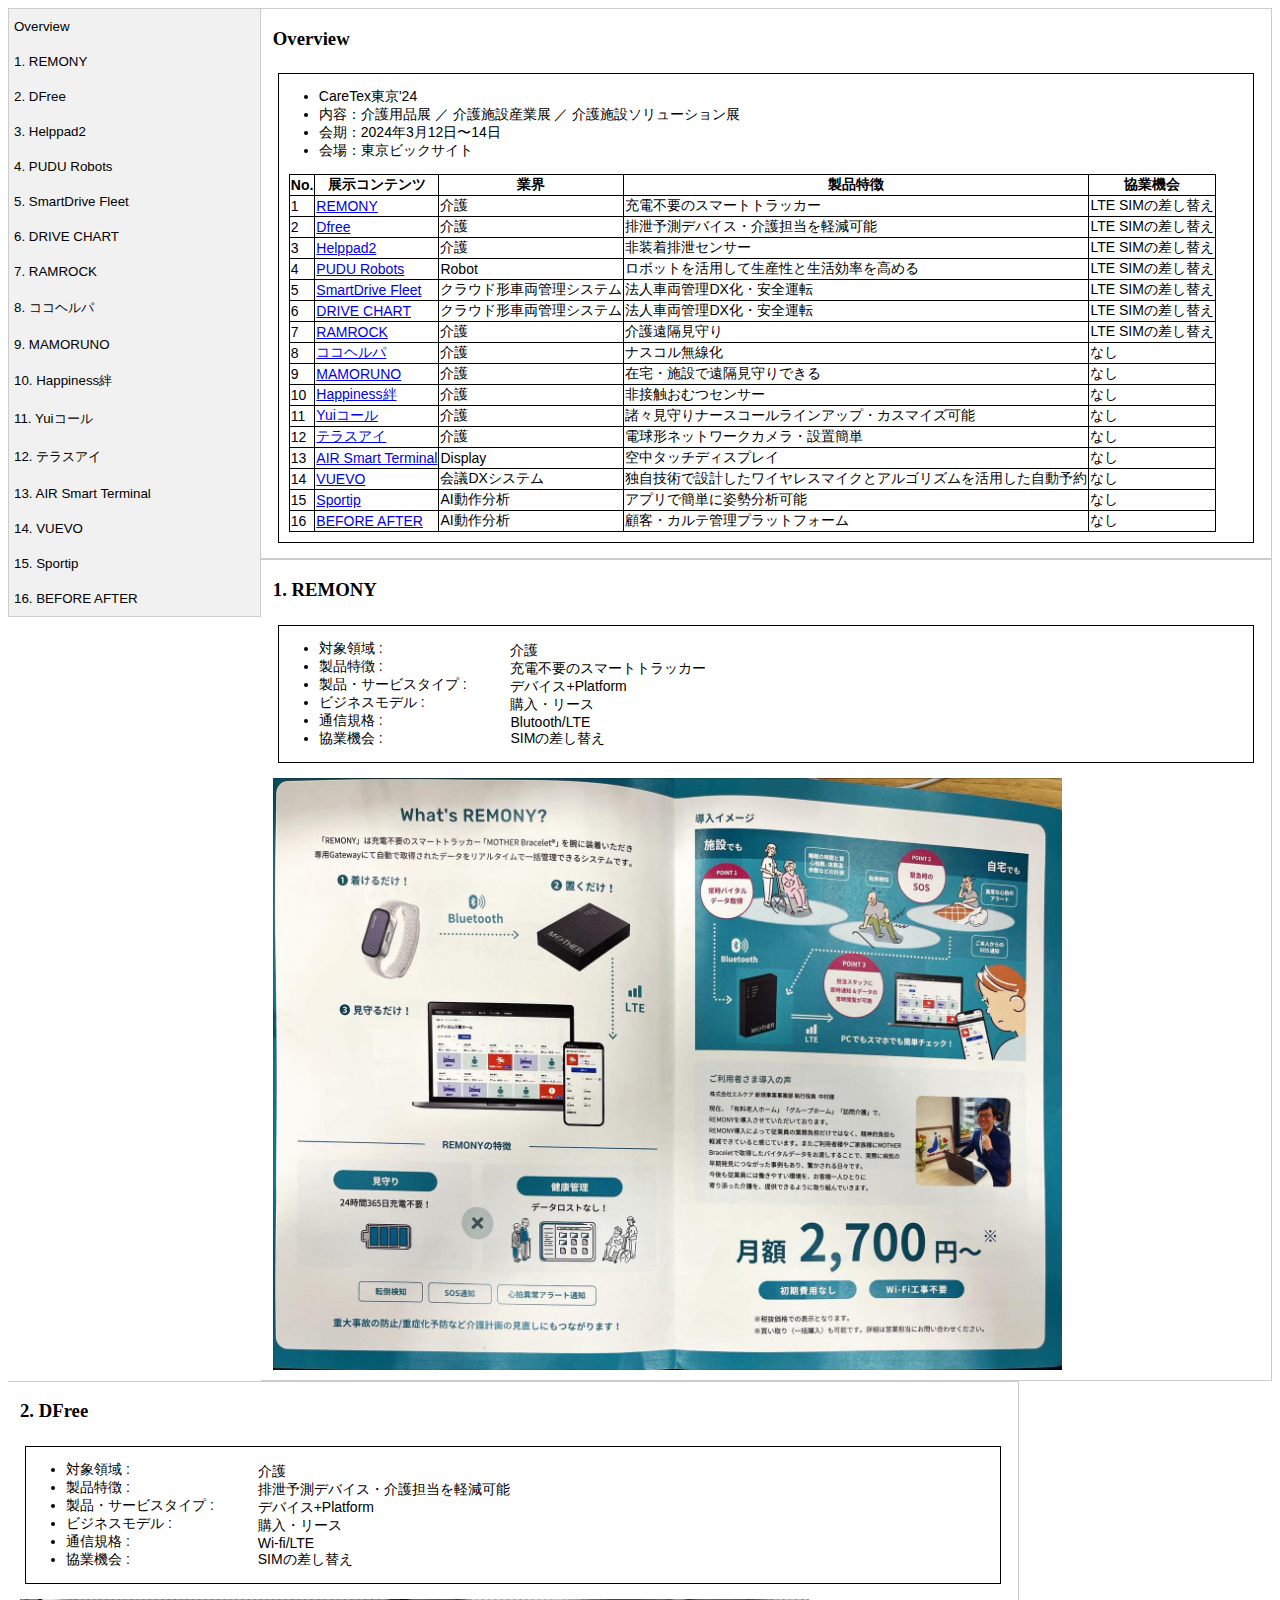
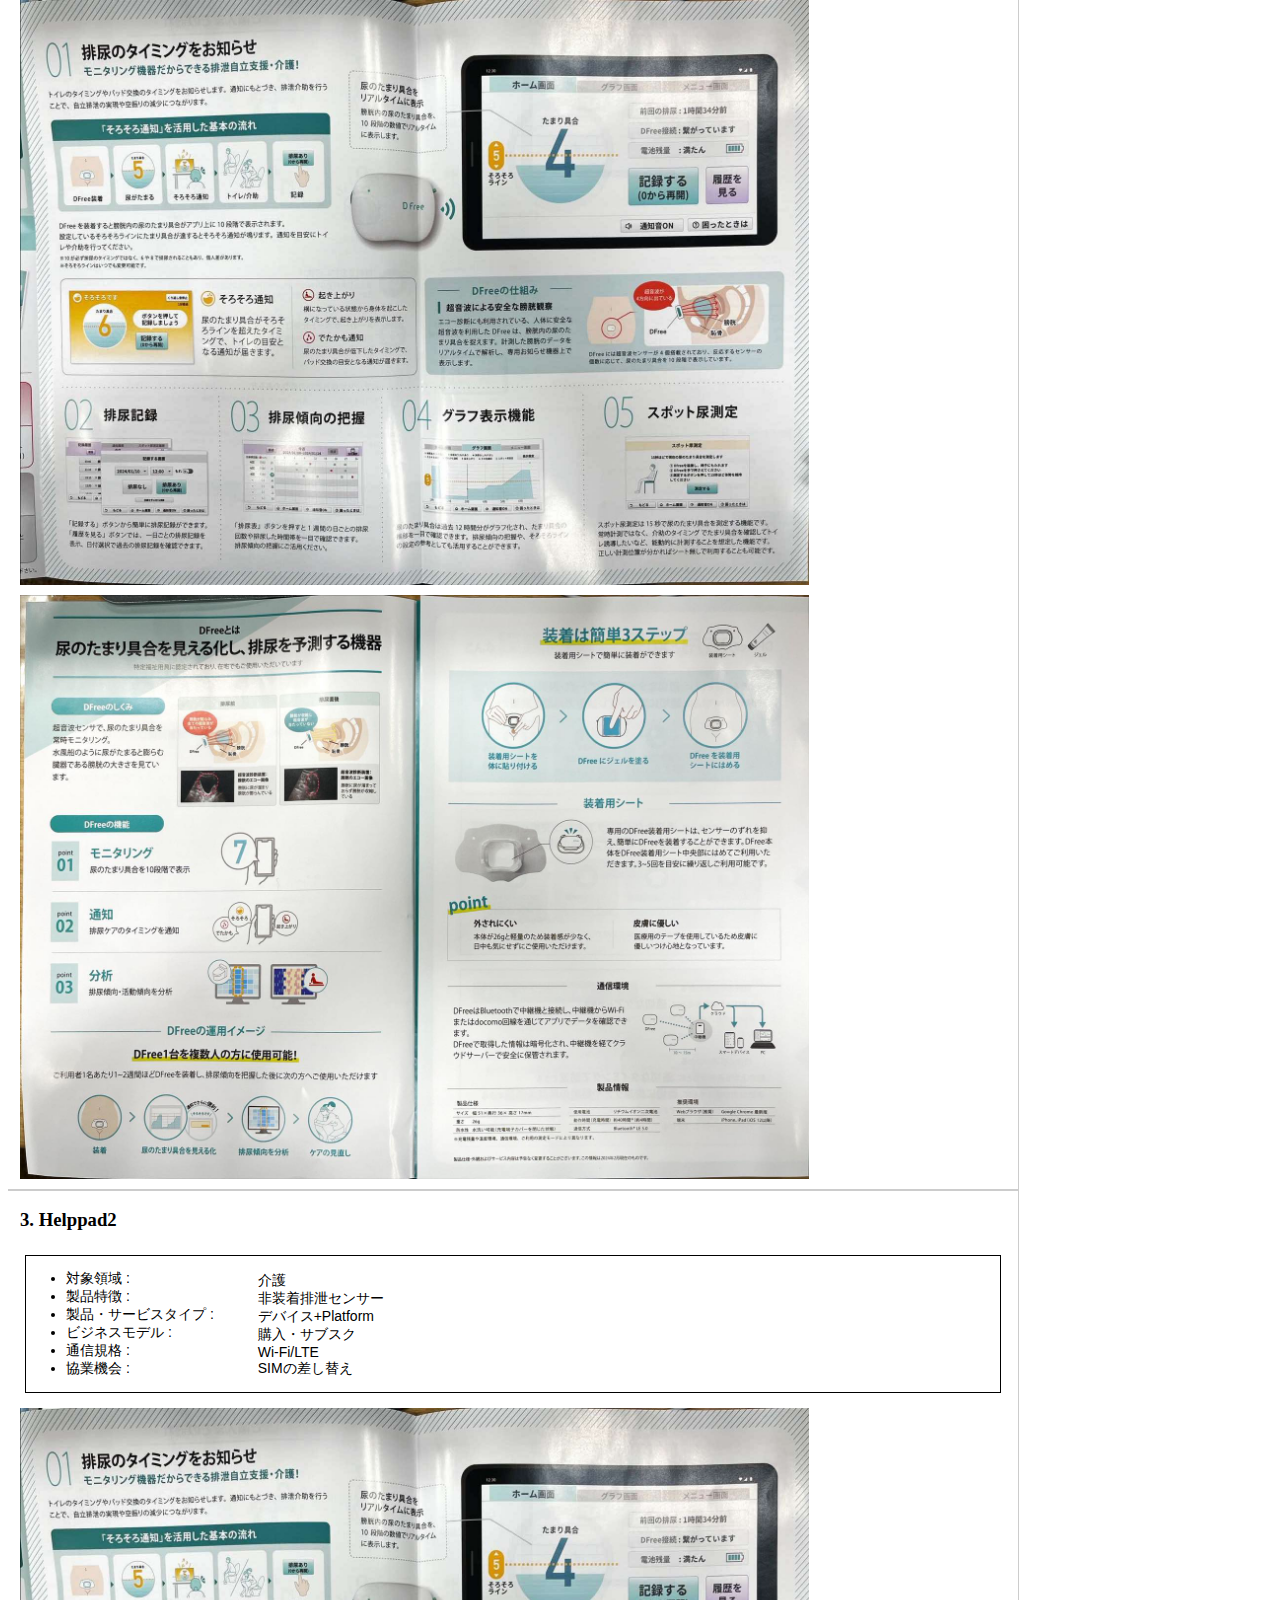
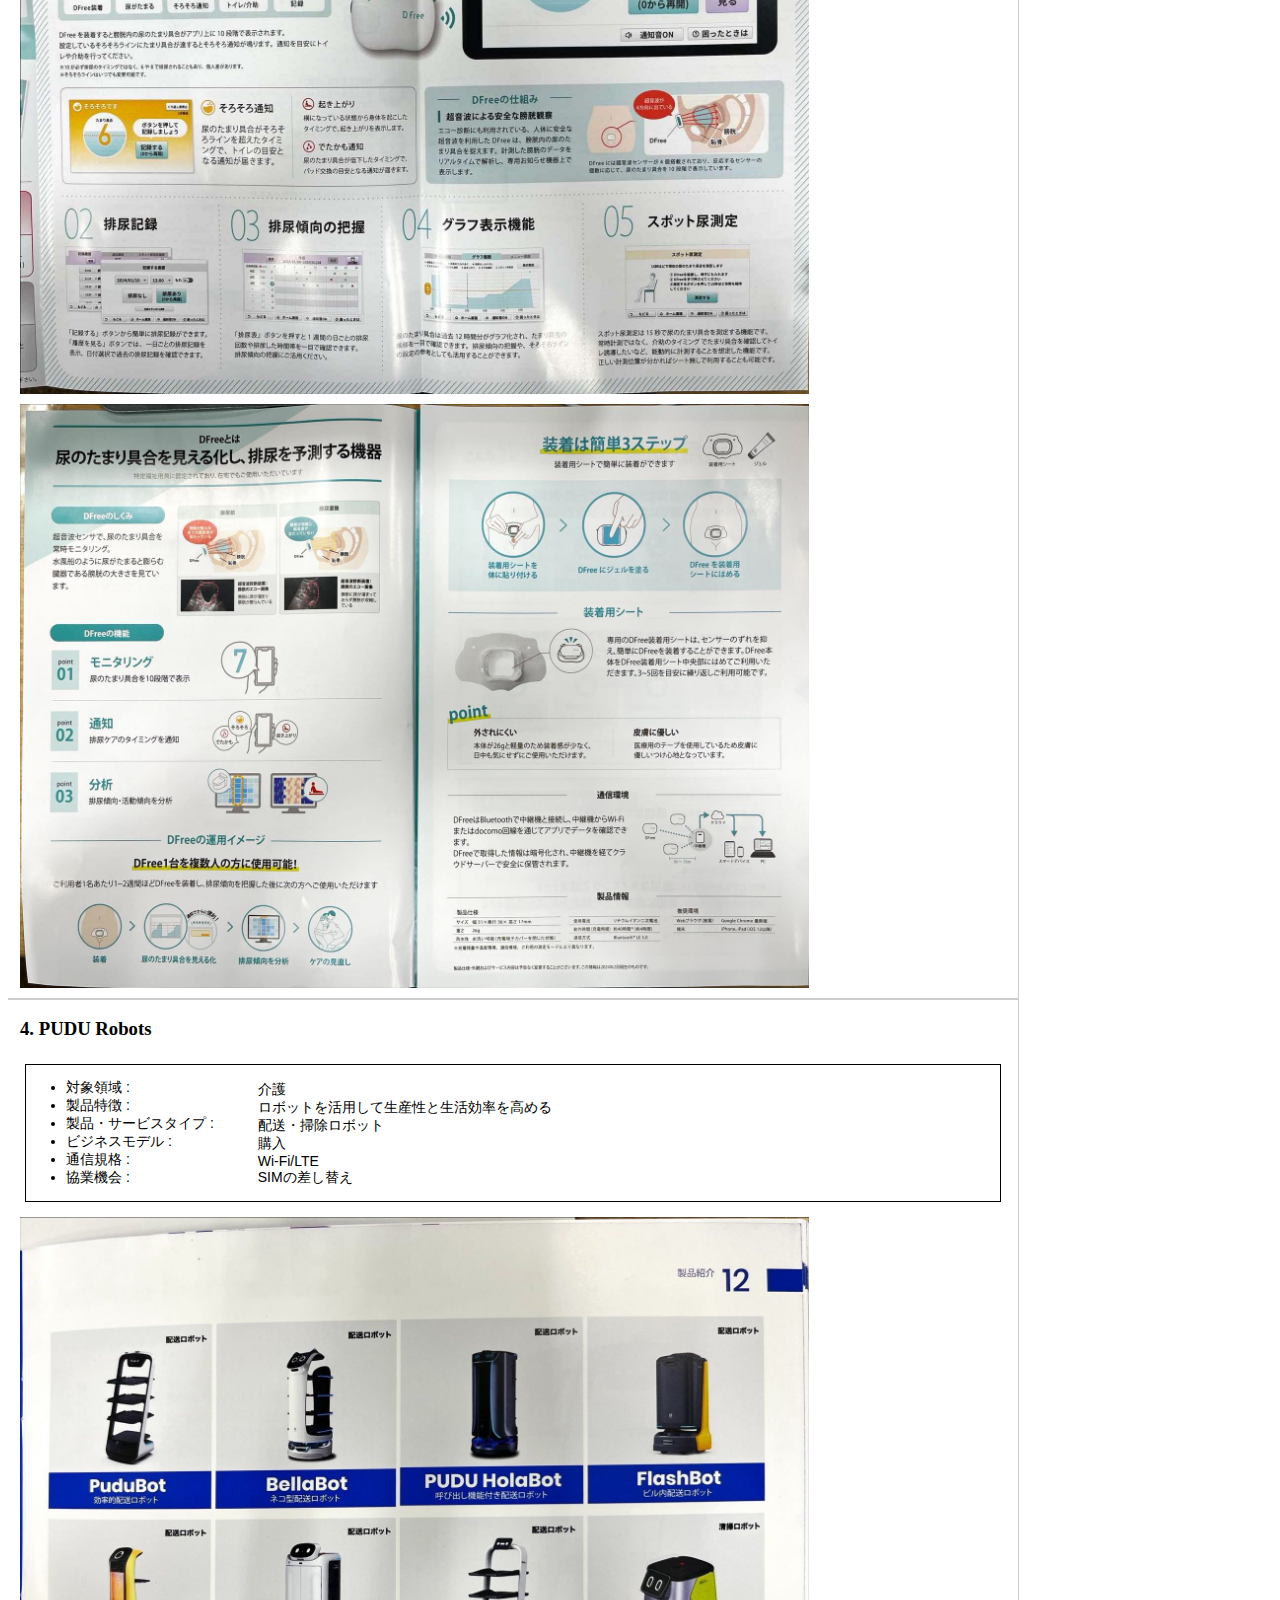
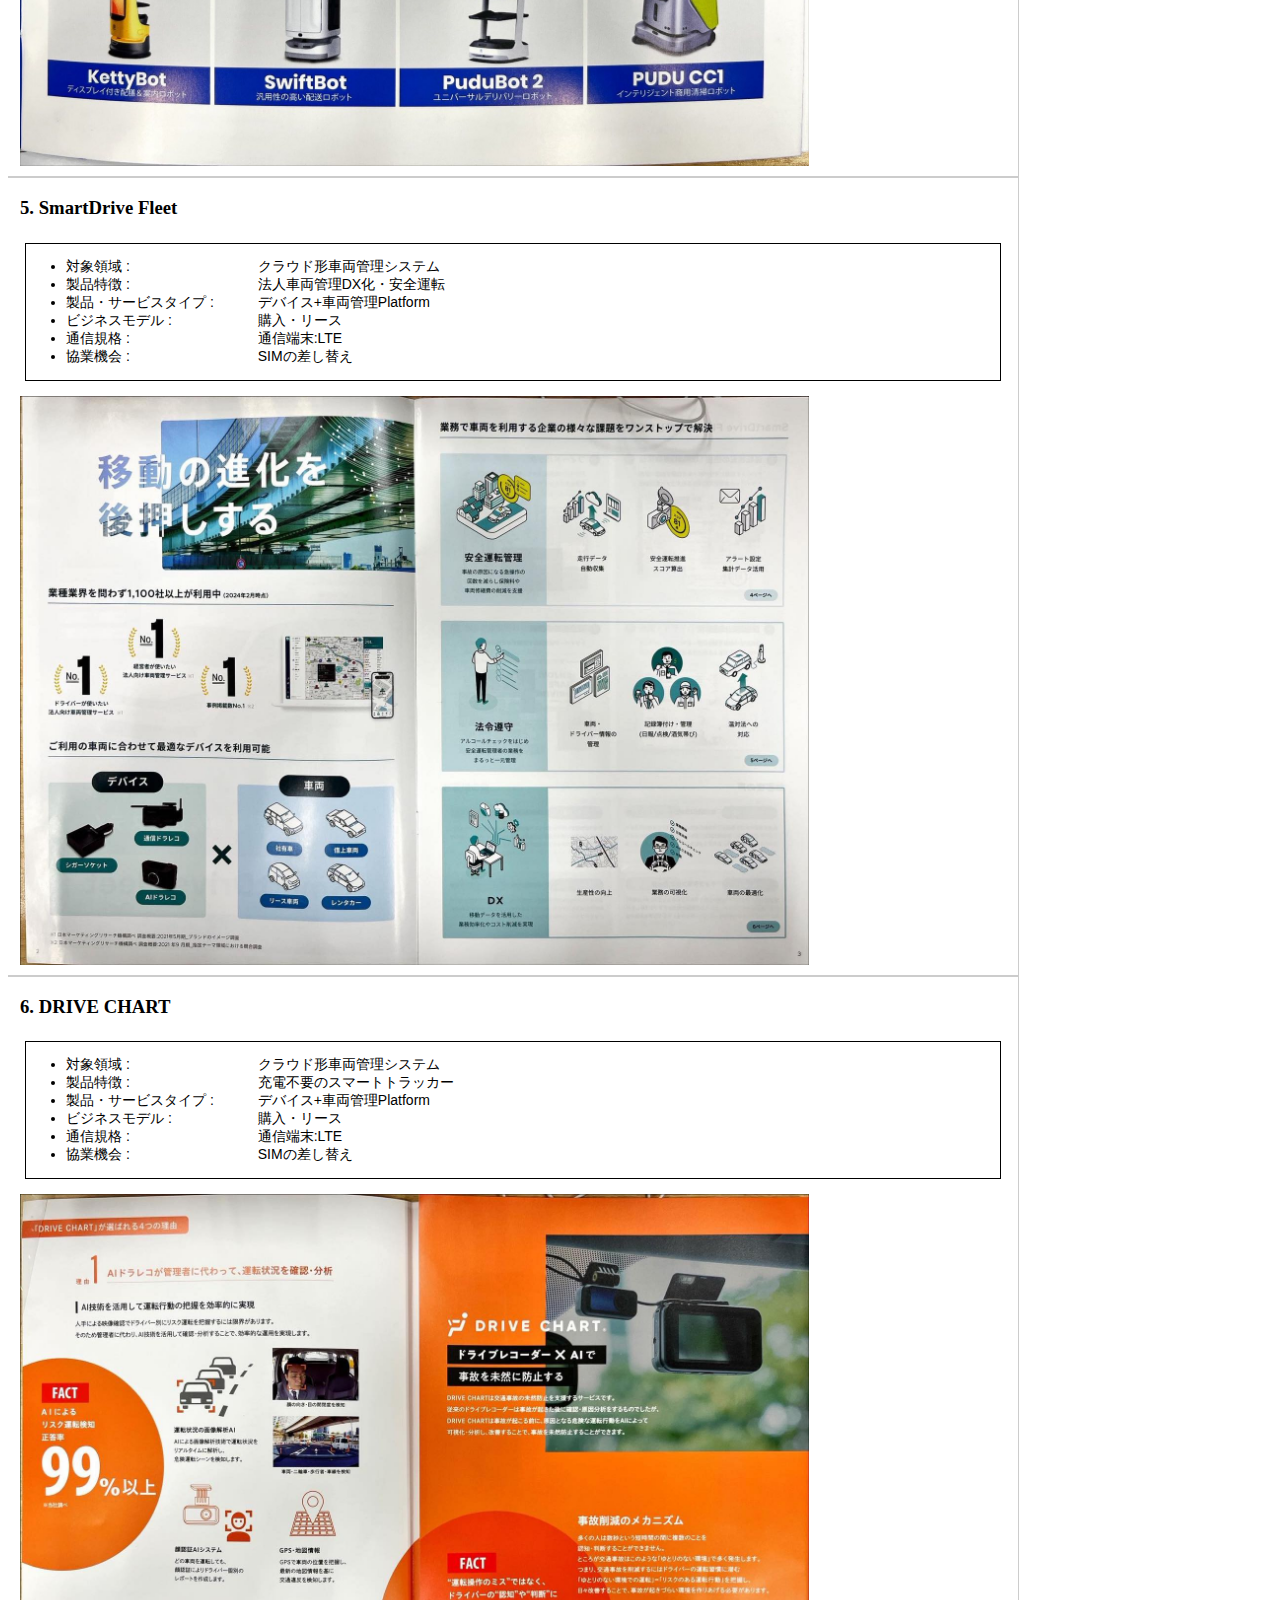
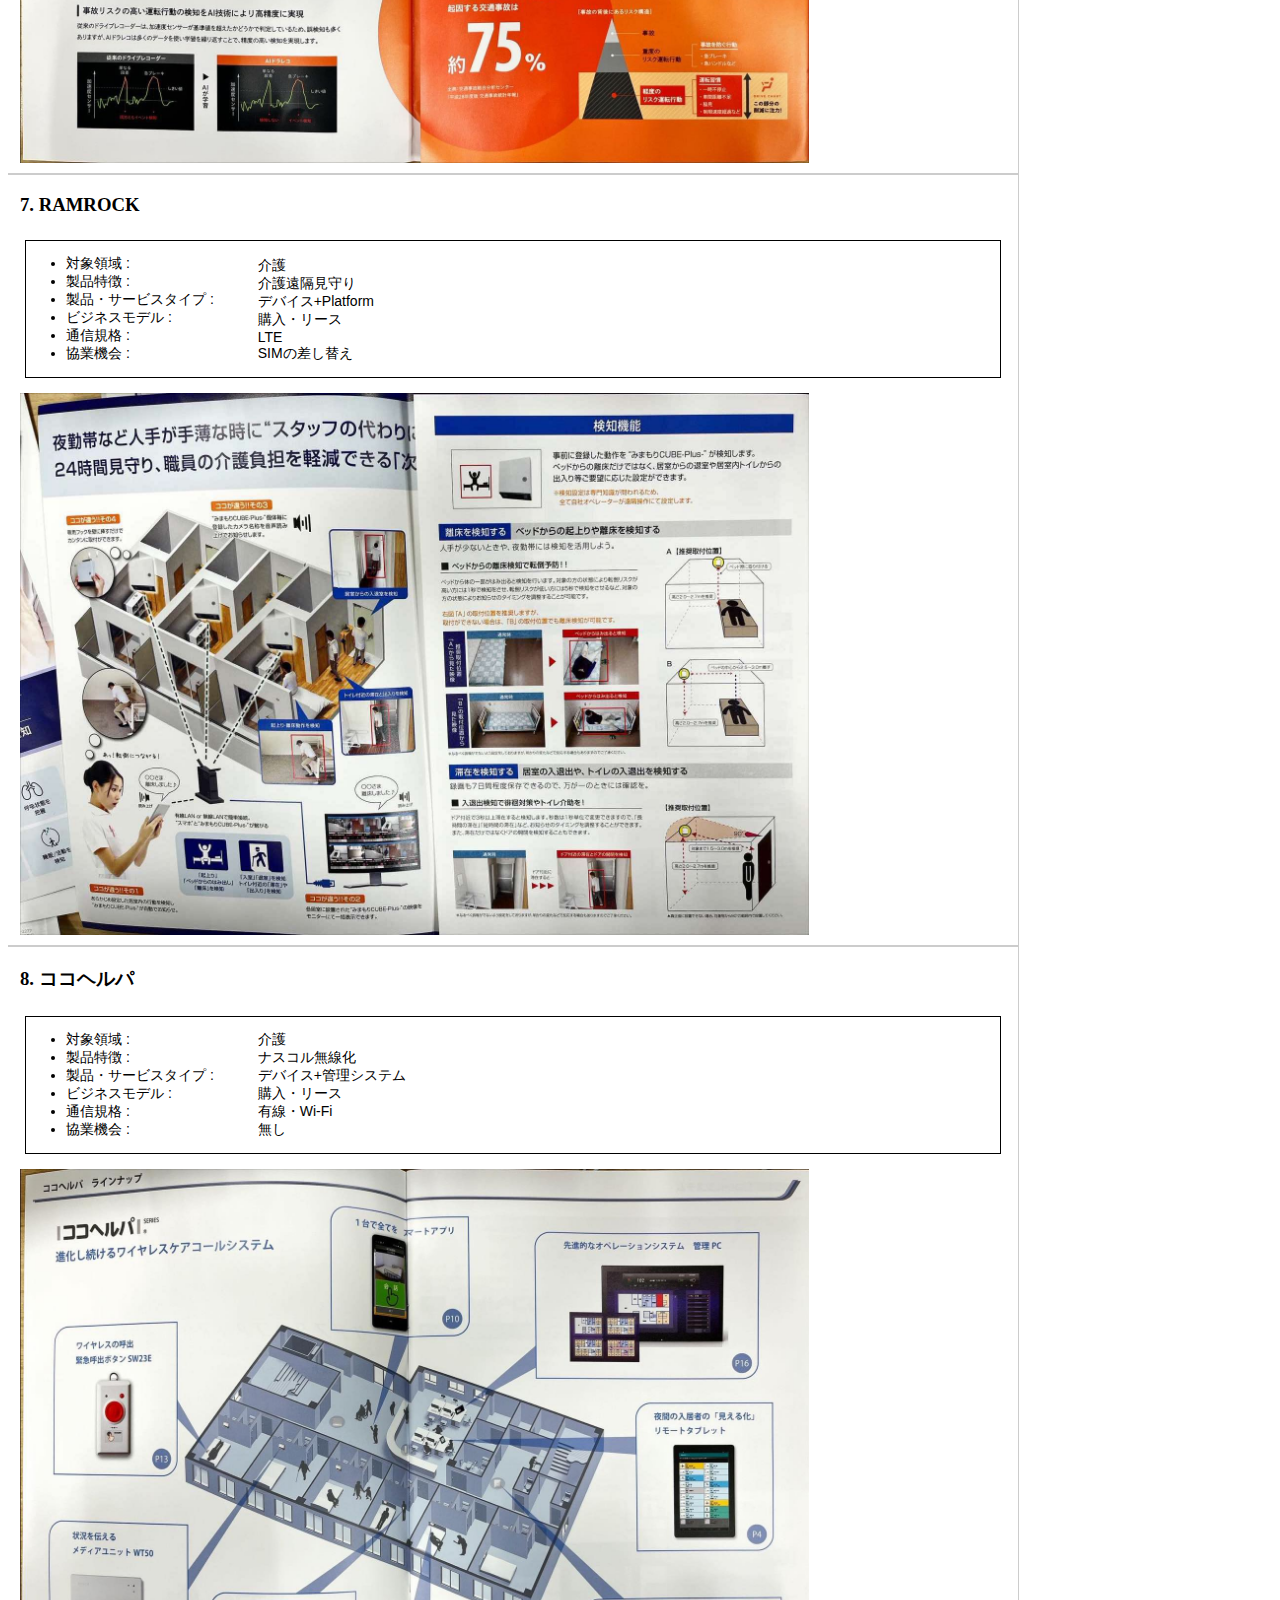
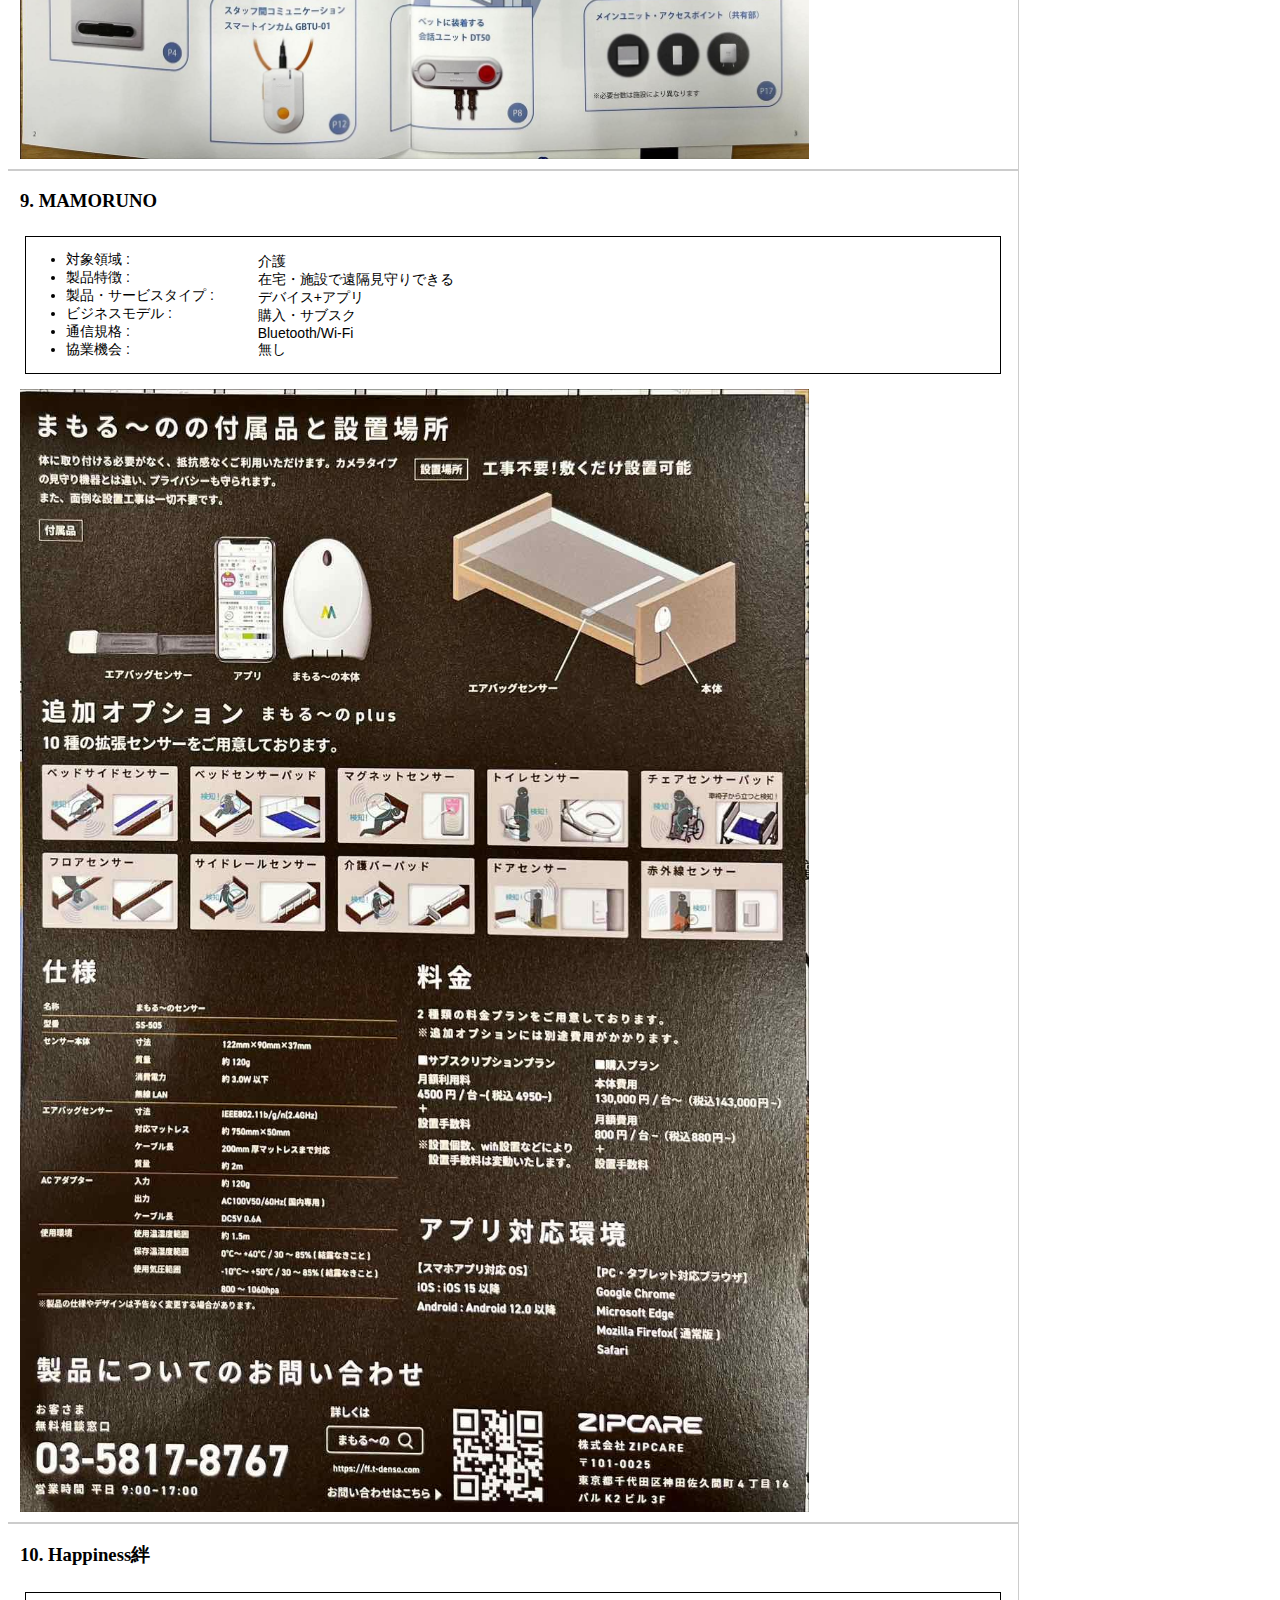
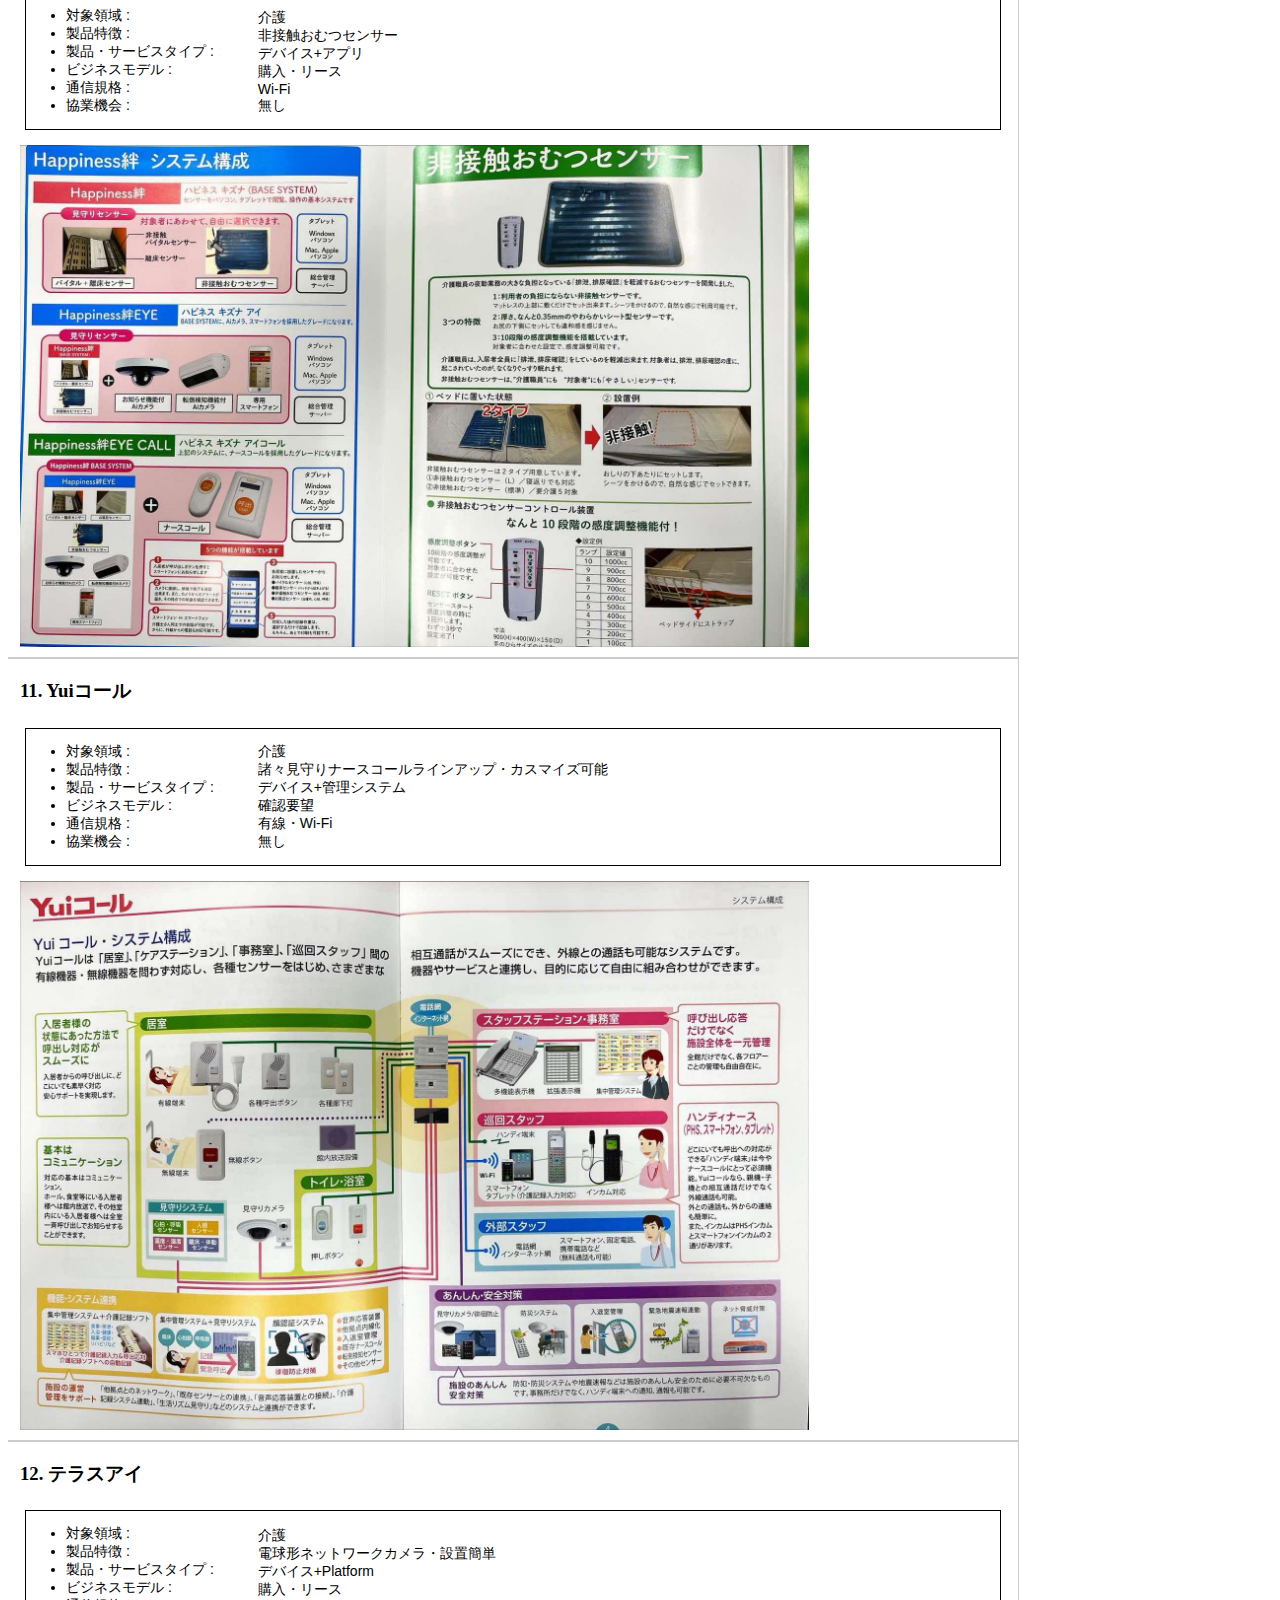
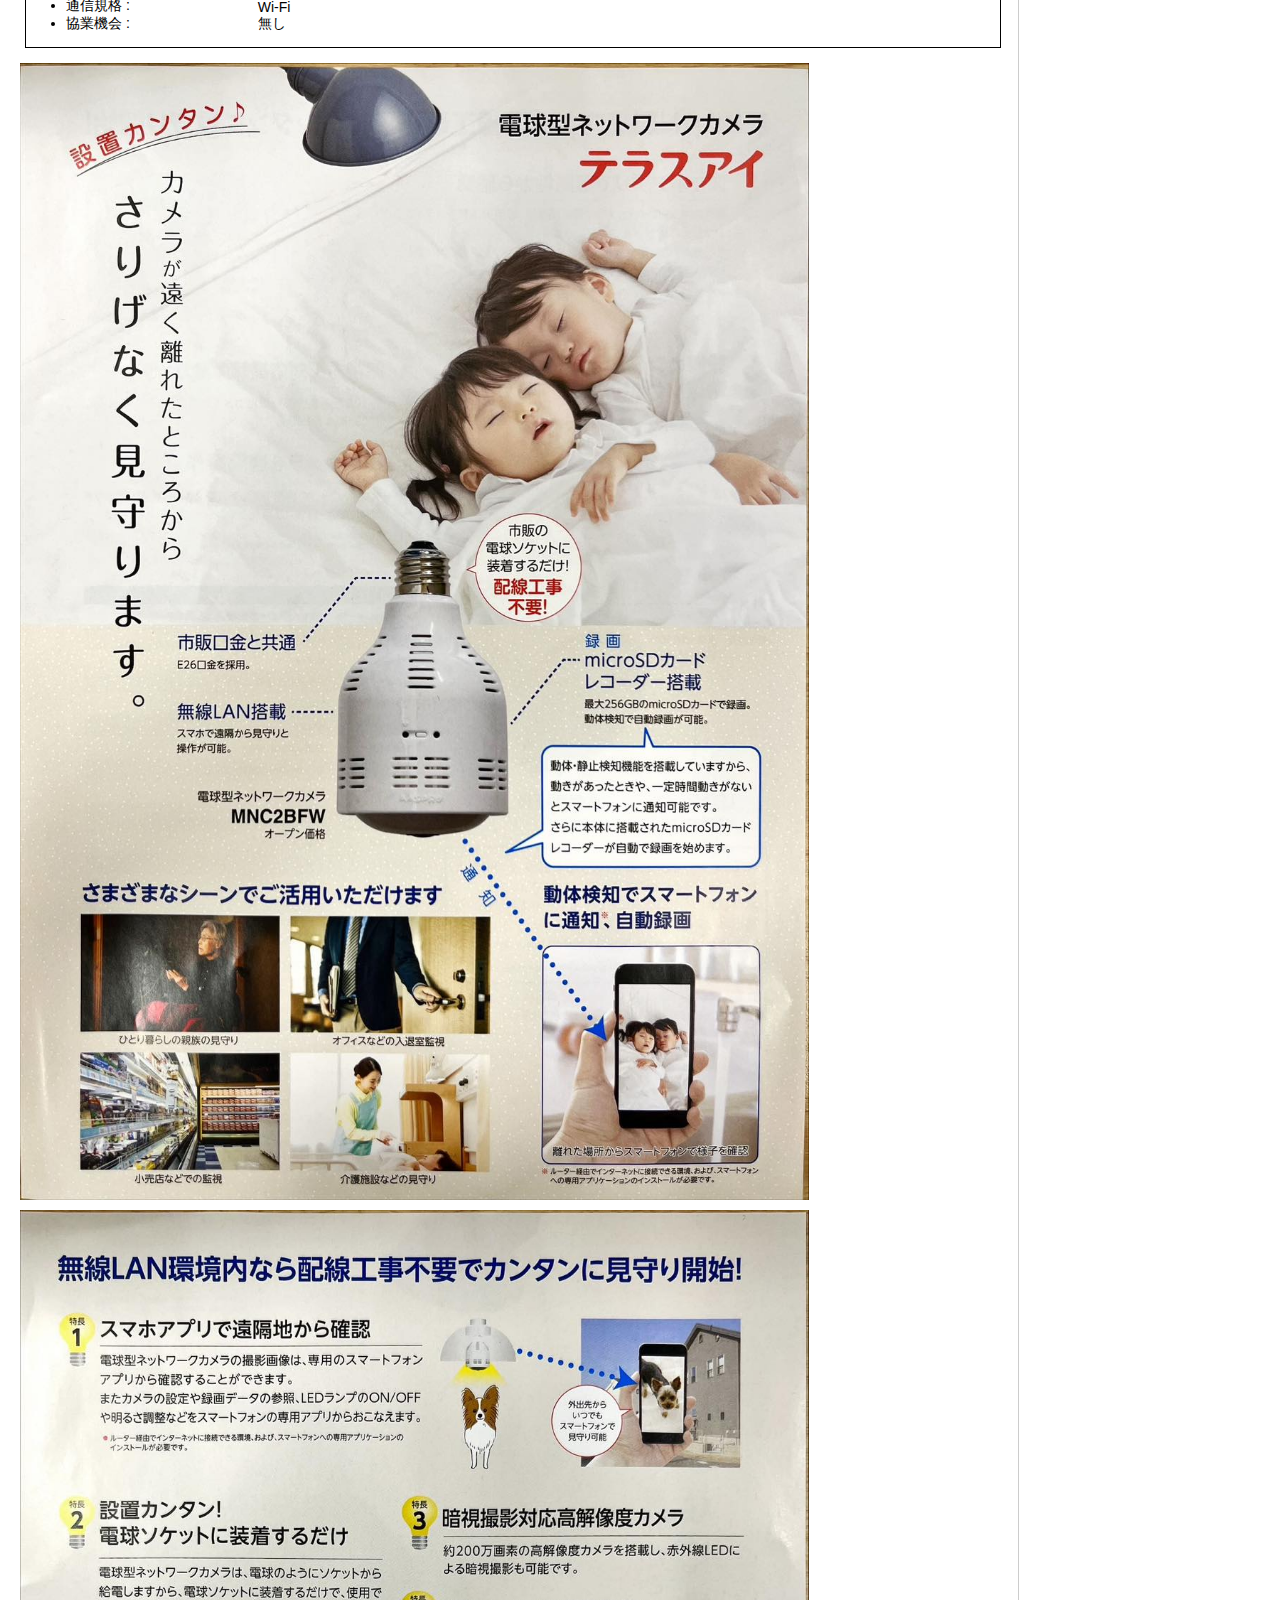
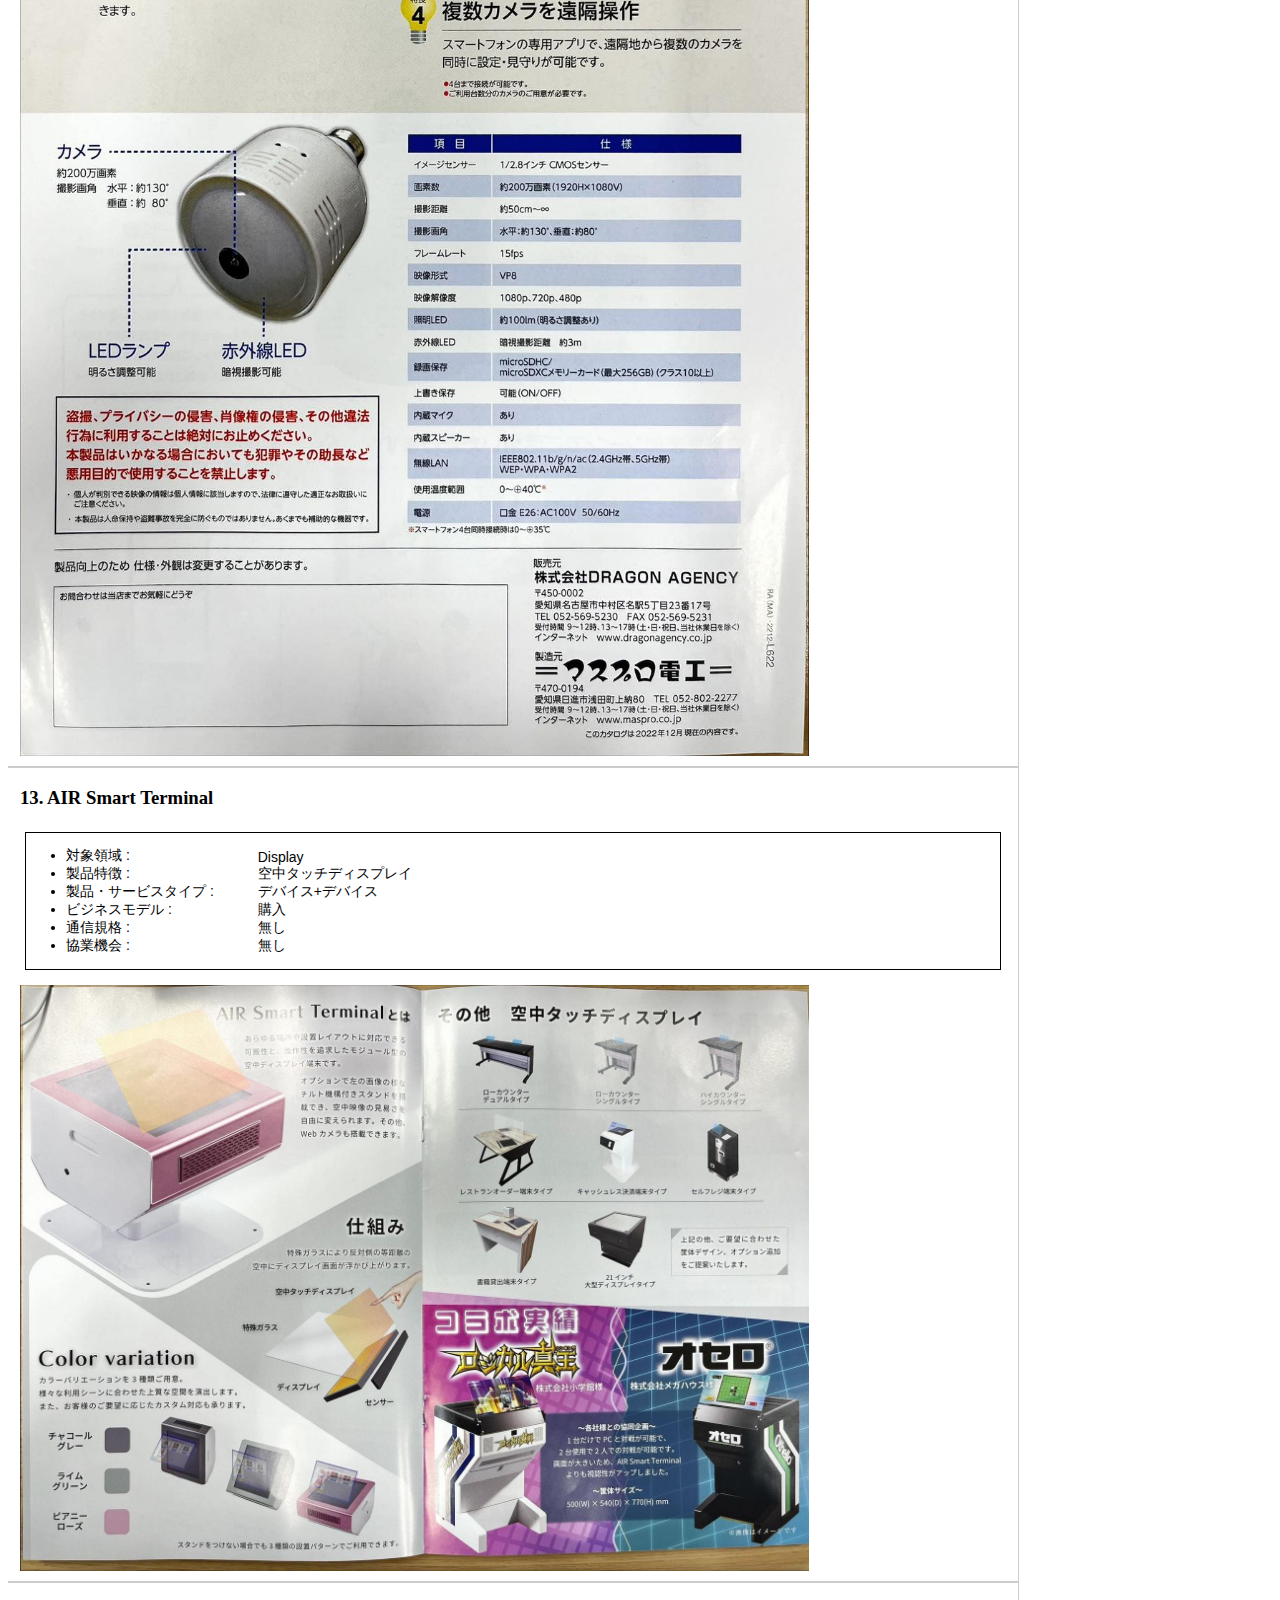
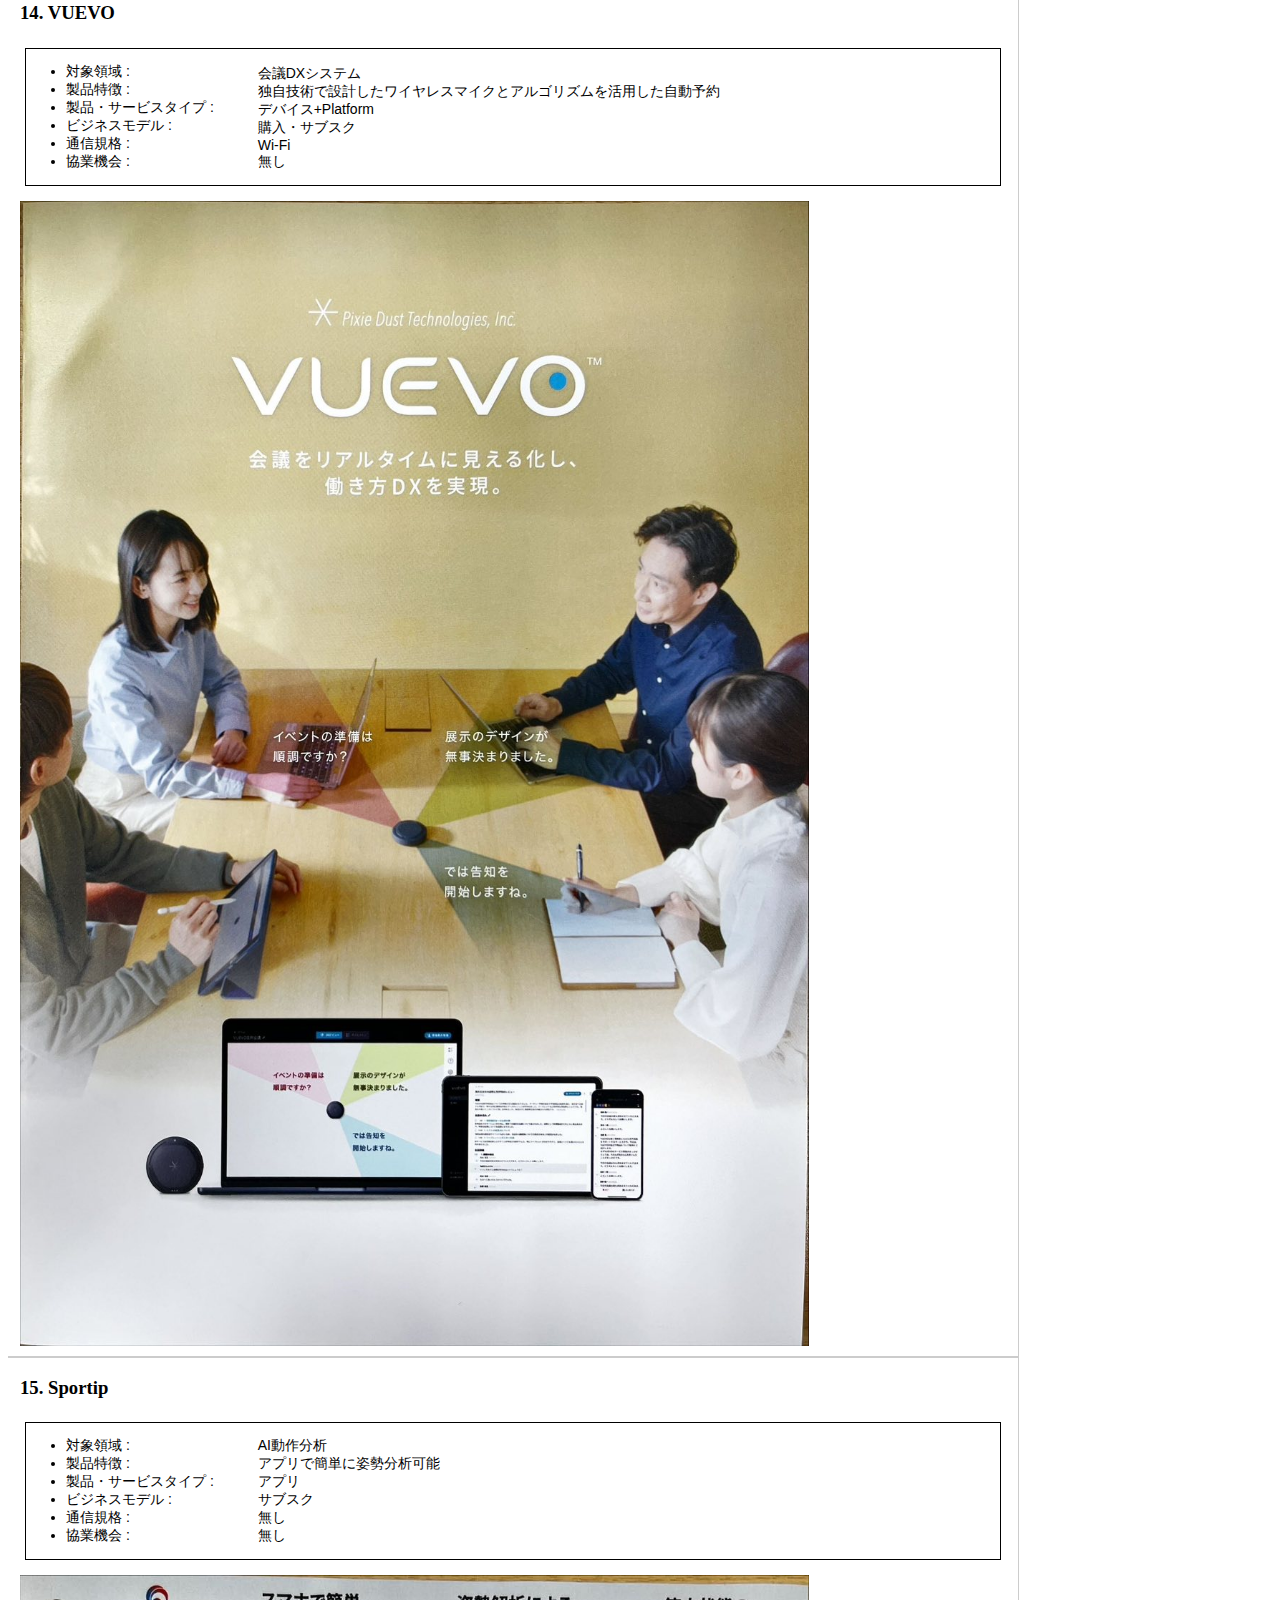
<file: exhibition.html>
<!DOCTYPE html>
<html lang="en">
<head>
    <meta charset="UTF-8">
    <meta name="viewport" content="width=device-width, initial-scale=1.0">
    <link rel="stylesheet" href="css/style.css">
    <script type="text/javascript" src="js/open.js"></script>
    <title>Exhibition</title>
</head>
<body>

    <div class="tab">
        <button class="tablinks" onclick="openCity(event, 'Overview')">Overview</button>
        <button class="tablinks" onclick="openCity(event, '1')">1. REMONY</button>
        <button class="tablinks" onclick="openCity(event, '2')">2. DFree</button>
        <button class="tablinks" onclick="openCity(event, '2')">3. Helppad2</button>
        <button class="tablinks" onclick="openCity(event, '3')">4. PUDU Robots </button>
        <button class="tablinks" onclick="openCity(event, '4')">5. SmartDrive Fleet</button>
        <button class="tablinks" onclick="openCity(event, '5')">6. DRIVE CHART</button>
        <button class="tablinks" onclick="openCity(event, '6')">7. RAMROCK</button>
        <button class="tablinks" onclick="openCity(event, '7')">8. ココヘルパ</button>
        <button class="tablinks" onclick="openCity(event, '8')">9. MAMORUNO</button>
        <button class="tablinks" onclick="openCity(event, '9')">10. Happiness絆</button>
        <button class="tablinks" onclick="openCity(event, '10')">11. Yuiコール</button>
        <button class="tablinks" onclick="openCity(event, '11')">12. テラスアイ</button>
        <button class="tablinks" onclick="openCity(event, '12')">13. AIR Smart Terminal</button>
        <button class="tablinks" onclick="openCity(event, '13')">14. VUEVO</button>
        <button class="tablinks" onclick="openCity(event, '14')">15. Sportip</button>
        <button class="tablinks" onclick="openCity(event, '15')">16. BEFORE AFTER</button>
    </div>
      
    <div id="Overview" class="tabcontent">
        <h3>Overview</h3>
        <div class="contents">
            <div class="contents-data">

                <ul>
                    <li>CareTex東京'24</li>
                    <li>内容：介護用品展 ／ 介護施設産業展 ／ 介護施設ソリューション展</li>
                    <li>会期：2024年3月12日〜14日</li>
                    <li>会場：東京ビックサイト</li>
        
                </ul>
        
                <table>
                    <tr>
                        <th>No.</th>
                        <th>展示コンテンツ</th>
                        <th>業界</th>
                        <th>製品特徴</th>
                        <th>協業機会</th>
                    </tr>
                    <tr>
                        <td>1</td>
                        <td>
                            <a href="https://remony.site" target="_blank">REMONY</a>
                        </td>
                        <td>介護</td>
                        <td>充電不要のスマートトラッカー</td>
                        <td>LTE SIMの差し替え</td>
                    </tr>
                    <tr>
                        <td>2</td>
                        <td>
                            <a href="https://dfree.biz" target="_blank">Dfree</a>
                        </td>
                        <td>介護</td>
                        <td>排泄予測デバイス・介護担当を軽減可能</td>
                        <td>LTE SIMの差し替え</td>
                    </tr>
                    <tr>
                        <td>3</td>
                        <td>
                            <a href="https://www.aba-lab.com/#block-fa0796d35ad24b85aa76697447836db0" target="_blank">Helppad2</a>
                        </td>
                        <td>介護</td>
                        <td>非装着排泄センサー</td>
                        <td>LTE SIMの差し替え</td>
                    </tr>
                    <tr>
                        <td>4</td>
                        <td>
                            <a href="https://www.pudurobotics.com/jp" target="_blank">PUDU Robots</a>
                        </td>
                        <td>Robot</td>
                        <td>ロボットを活用して生産性と生活効率を高める</td>
                        <td>LTE SIMの差し替え</td>
                    </tr>
                    <tr>
                        <td>5</td>
                        <td>
                            <a href="https://smartdrive.co.jp/fleet" target="_blank">SmartDrive Fleet</a>
                        </td>
                        <td>クラウド形車両管理システム</td>
                        <td>法人車両管理DX化・安全運転</td>
                        <td>LTE SIMの差し替え</td>
                    </tr>
                    <tr>
                        <td>6</td>
                        <td>
                            <a href="https://drive-chart.com" target="_blank">DRIVE CHART</a> 
                        </td>
                        <td>クラウド形車両管理システム</td>
                        <td>法人車両管理DX化・安全運転</td>
                        <td>LTE SIMの差し替え</td>
                    </tr>
                    <tr>
                        <td>7</td>
                        <td>
                            <a href="https://www.ramrock.co.jp/" target="_blank">RAMROCK</a>
                        </td>
                        <td>介護</td>
                        <td>介護遠隔見守り</td>
                        <td>LTE SIMの差し替え</td>
                    </tr>
                    <tr>
                        <td>8</td>
                        <td>
                            <a href="https://www.gcomm.co.jp/?gad_source=1&gclid=Cj0KCQjwncWvBhD_ARIsAEb2HW945mFqMNXL3HniIzjrpLfqkxEtdxaEBDUUEqhiziL-IfQ2cyvOzXoaAgQLEALw_wcB" target="_blank">ココヘルパ</a>
                        </td>
                        <td>介護</td>
                        <td>ナスコル無線化</td>
                        <td>なし</td>
                    </tr>
                  
                    <tr>
                        <td>9</td>
                        <td>
                            <a href="https://mamoruno.zipcare.co.jp/concept/" target="_blank">MAMORUNO</a>
                        </td>
                        <td>介護</td>
                        <td>在宅・施設で遠隔見守りできる</td>
                        <td>なし</td>
                    </tr>
                    <tr>
                        <td>10</td>
                        <td>
                            <a href="https://www.happiness-corp.co.jp/happiness-kizuna/" target="_blank">Happiness絆</a>
                            </td>
                        <td>介護</td>
                        <td>非接触おむつセンサー</td>
                        <td>なし</td>
                    </tr>
                    <tr>
                        <td>11</td>
                        <td>
                            <a href="https://www.heiwatechno.com/" target="_blank">Yuiコール</a>
                        </td>
                        <td>介護</td>
                        <td>諸々見守りナースコールラインアップ・カスマイズ可能</td>
                        <td>なし</td>
                    </tr>
                    <tr>
                        <td>12</td>
                        <td><a href="https://terasuai.jp/" target="_blank">テラスアイ</a> 
                        </td>
                        <td>介護</td>
                        <td>電球形ネットワークカメラ・設置簡単</td>
                        <td>なし</td>
                    </tr>
                    <tr>
                        <td>13</td>
                        <td>
                            <a href="https://www.tsugawa.com/astpress" target="_blank">AIR Smart Terminal</a>
                        </td>
                        <td>Display</td>
                        <td>空中タッチディスプレイ</td>
                        <td>なし</td>
                    </tr>
        
                    <tr>
                        <td>14</td>
                        <td>
                            <a href="https://vuevo.net/" target="_blank">VUEVO</a>
                        </td>
                        <td>会議DXシステム</td>
                        <td>独自技術で設計したワイヤレスマイクとアルゴリズムを活用した自動予約</td>
                        <td>なし</td>
                    </tr>
        
                    <tr>
                        <td>15</td>
                        <td>
                            <a href="https://www.sportip.jp/" target="_blank">Sportip</a>
                        </td>
                        <td>AI動作分析</td>
                        <td>アプリで簡単に姿勢分析可能</td>
                        <td>なし</td>
                    </tr>
        
                    <tr>
                        <td>16</td>
                        <td>
                            <a href="https://app.bfaf.jp/" target="_blank">BEFORE AFTER</a>
                        </td>
                        <td>AI動作分析</td>
                        <td>顧客・カルテ管理プラットフォーム</td>
                        <td>なし</td>
                    </tr>
        
                </table>

            </div>
        </div>
       
    
    
    </div>
      
    <div id="1" class="tabcontent">
        <h3>1. REMONY</h3>
        <div class="contents">
            <div class="contents-data">
                <ul class="line">
                    <li>対象領域 : </li>
                    <li>製品特徴 : </li>
                    <li>製品・サービスタイプ :</li>
                    <li>ビジネスモデル : </li>
                    <li>通信規格 : </li>
                    <li>協業機会 : </li>
                    
                </ul>
                
                <ul class="line-info">

                    <li>介護</li>
                    <li>充電不要のスマートトラッカー</li>
                    <li>デバイス+Platform </li>
                    <li>購入・リース</li>
                    <li>Blutooth/LTE</li>
                    <li>SIMの差し替え</li>
                    
                </ul>
                
            </div>
        </div>
        <div class="contents">
            <img src="img/Remony.jpg" width="80%">
        </div>
    
    </div>
      
    <div id="2" class="tabcontent">
        <h3>2. DFree</h3>
        <div class="contents">
            <div class="contents-data">
                <ul class="line">
                    <li>対象領域 : </li>
                    <li>製品特徴 : </li>
                    <li>製品・サービスタイプ :</li>
                    <li>ビジネスモデル : </li>
                    <li>通信規格 : </li>
                    <li>協業機会 : </li>
                    
                </ul>
                
                <ul class="line-info">

                    <li>介護</li>
                    <li>排泄予測デバイス・介護担当を軽減可能</li>
                    <li>デバイス+Platform </li>
                    <li>購入・リース</li>
                    <li>Wi-fi/LTE</li>
                    <li>SIMの差し替え</li>
                    
                </ul>
                
            </div>
        </div>
        <div class="contents">
            <img src="img/Dfree-1.jpg" width="80%">
        </div>
        <div class="contents">
            <img src="img/Dfree-2.jpg" width="80%">
        </div>
    
    </div>

    <div id="3" class="tabcontent">
        <h3>3. Helppad2</h3>
        <div class="contents">
            <div class="contents-data">
                <ul class="line">
                    <li>対象領域 : </li>
                    <li>製品特徴 : </li>
                    <li>製品・サービスタイプ :</li>
                    <li>ビジネスモデル : </li>
                    <li>通信規格 : </li>
                    <li>協業機会 : </li>
                    
                </ul>
                
                <ul class="line-info">

                    <li>介護</li>
                    <li>非装着排泄センサー</li>
                    <li>デバイス+Platform </li>
                    <li>購入・サブスク</li>
                    <li>Wi-Fi/LTE</li>
                    <li>SIMの差し替え</li>
                    
                </ul>
                
            </div>
        </div>
        <div class="contents">
            <img src="img/Dfree-1.jpg" width="80%">
        </div>
        <div class="contents">
            <img src="img/Dfree-2.jpg" width="80%">
        </div>
    
    </div>

    <div id="4" class="tabcontent">
        <h3>4. PUDU Robots</h3>

        <div class="contents">
            <div class="contents-data">
                <ul class="line">
                    <li>対象領域 : </li>
                    <li>製品特徴 : </li>
                    <li>製品・サービスタイプ :</li>
                    <li>ビジネスモデル : </li>
                    <li>通信規格 : </li>
                    <li>協業機会 : </li>
                    
                </ul>
                
                <ul class="line-info">

                    <li>介護</li>
                    <li>ロボットを活用して生産性と生活効率を高める</li>
                    <li>配送・掃除ロボット</li>
                    <li>購入</li>
                    <li>Wi-Fi/LTE</li>
                    <li>SIMの差し替え</li>
                    
                </ul>
                
            </div>
        </div>    
    
        <div class="contents">
            <img src="img/pudu.jpg" width="80%">
        </div>
        
    </div>
    <div id="5" class="tabcontent">
        <h3>5. SmartDrive Fleet</h3>
        <div class="contents">
            <div class="contents-data">
                <ul class="line">
                    <li>対象領域 : </li>
                    <li>製品特徴 : </li>
                    <li>製品・サービスタイプ :</li>
                    <li>ビジネスモデル : </li>
                    <li>通信規格 : </li>
                    <li>協業機会 : </li>
                    
                </ul>
                
                <ul class="line-info">

                    <li>クラウド形車両管理システム</li>
                    <li>法人車両管理DX化・安全運転</li>
                    <li>デバイス+車両管理Platform </li>
                    <li>購入・リース</li>
                    <li>通信端末:LTE</li>
                    <li>SIMの差し替え</li>
                    
                </ul>
                
            </div>
        </div>
        <div class="contents">
            <img src="img/smartfleet.jpg" width="80%">
        </div>
    
    </div>

    <div id="6" class="tabcontent">
        <h3>6. DRIVE CHART</h3>
        <div class="contents">
            <div class="contents-data">
                <ul class="line">
                    <li>対象領域 : </li>
                    <li>製品特徴 : </li>
                    <li>製品・サービスタイプ :</li>
                    <li>ビジネスモデル : </li>
                    <li>通信規格 : </li>
                    <li>協業機会 : </li>
                    
                </ul>
                
                <ul class="line-info">

                    <li>クラウド形車両管理システム</li>
                    <li>充電不要のスマートトラッカー</li>
                    <li>デバイス+車両管理Platform </li>
                    <li>購入・リース</li>
                    <li>通信端末:LTE</li>
                    <li>SIMの差し替え</li>
                    
                </ul>
                
            </div>
        </div>
        <div class="contents">
            <img src="img/drivechart.jpg" width="80%">
        </div>
        
    </div>

    <div id="7" class="tabcontent">
        <h3>7. RAMROCK</h3>
        <div class="contents">
            <div class="contents-data">
                <ul class="line">
                    <li>対象領域 : </li>
                    <li>製品特徴 : </li>
                    <li>製品・サービスタイプ :</li>
                    <li>ビジネスモデル : </li>
                    <li>通信規格 : </li>
                    <li>協業機会 : </li>
                    
                </ul>
                
                <ul class="line-info">

                    <li>介護</li>
                    <li>介護遠隔見守り</li>
                    <li>デバイス+Platform </li>
                    <li>購入・リース</li>
                    <li>LTE</li>
                    <li>SIMの差し替え</li>
                    
                </ul>
            </div>
        </div>
        <div class="contents">
            <img src="img/ramrock.jpg" width="80%">
        </div>
        
        
    </div>
      
    <div id="8" class="tabcontent">
        <h3>8. ココヘルパ</h3>
        <div class="contents">
            <div class="contents-data">
                <ul class="line">
                    <li>対象領域 : </li>
                    <li>製品特徴 : </li>
                    <li>製品・サービスタイプ :</li>
                    <li>ビジネスモデル : </li>
                    <li>通信規格 : </li>
                    <li>協業機会 : </li>
                    
                </ul>
                
                <ul class="line-info">

                    <li>介護</li>
                    <li>ナスコル無線化</li>
                    <li>デバイス+管理システム </li>
                    <li>購入・リース</li>
                    <li>有線・Wi-Fi</li>
                    <li>無し</li>
                    
                </ul>
            </div>
        </div>

        <div class="contents">

            <img src="img/kokoherpa.jpg" width="80%">
        </div>
        
    </div>


      
    <div id="9" class="tabcontent">
        <h3>9. MAMORUNO</h3>
        <div class="contents">
            <div class="contents-data">
                <ul class="line">
                    <li>対象領域 : </li>
                    <li>製品特徴 : </li>
                    <li>製品・サービスタイプ :</li>
                    <li>ビジネスモデル : </li>
                    <li>通信規格 : </li>
                    <li>協業機会 : </li>
                    
                </ul>
                
                <ul class="line-info">

                    <li>介護</li>
                    <li>在宅・施設で遠隔見守りできる</li>
                    <li>デバイス+アプリ </li>
                    <li>購入・サブスク</li>
                    <li>Bluetooth/Wi-Fi</li>
                    <li>無し</li>
                    
                </ul>
            </div>
        </div>
        <div class="contents">
            <img src="img/Mamoruno.jpg" width="80%">
        </div>
        
      
    </div>
      
    <div id="10" class="tabcontent">
        <h3>10. Happiness絆</h3>
        <div class="contents">
            <div class="contents-data">
                <ul class="line">
                    <li>対象領域 : </li>
                    <li>製品特徴 : </li>
                    <li>製品・サービスタイプ :</li>
                    <li>ビジネスモデル : </li>
                    <li>通信規格 : </li>
                    <li>協業機会 : </li>
                    
                </ul>
                
                <ul class="line-info">

                    <li>介護</li>
                    <li>非接触おむつセンサー</li>
                    <li>デバイス+アプリ </li>
                    <li>購入・リース</li>
                    <li>Wi-Fi</li>
                    <li>無し</li>
                    
                </ul>
            </div>
        </div>
        <div class="contents">
            <img src="img/happiness.jpg" width="80%">
        </div>
        
      
    </div>
      
    <div id="11" class="tabcontent">
        <h3>11. Yuiコール</h3>
        <div class="contents">
            <div class="contents-data">
                <ul class="line">
                    <li>対象領域 : </li>
                    <li>製品特徴 : </li>
                    <li>製品・サービスタイプ :</li>
                    <li>ビジネスモデル : </li>
                    <li>通信規格 : </li>
                    <li>協業機会 : </li>
                    
                </ul>
                
                <ul class="line-info">

                    <li>介護</li>
                    <li>諸々見守りナースコールラインアップ・カスマイズ可能</li>
                    <li>デバイス+管理システム </li>
                    <li>確認要望</li>
                    <li>有線・Wi-Fi</li>
                    <li>無し</li>
                    
                </ul>
            </div>
        </div>
        <div class="contents">
            <img src="img/Yui.jpg" width="80%">
        </div>
        
      
    </div>
      
    <div id="12" class="tabcontent">
        <h3>12. テラスアイ</h3>
        <div class="contents">
            <div class="contents-data">
                <ul class="line">
                    <li>対象領域 : </li>
                    <li>製品特徴 : </li>
                    <li>製品・サービスタイプ :</li>
                    <li>ビジネスモデル : </li>
                    <li>通信規格 : </li>
                    <li>協業機会 : </li>
                    
                </ul>
                
                <ul class="line-info">

                    <li>介護</li>
                    <li>電球形ネットワークカメラ・設置簡単</li>
                    <li>デバイス+Platform </li>
                    <li>購入・リース</li>
                    <li>Wi-Fi</li>
                    <li>無し</li>
                    
                </ul>
            </div>
        </div>
        <div class="contents">
            <img src="img/terasuai.jpg" width="80%">
        </div>
        <div class="contents">
            <img src="img/terasuai-2.jpg" width="80%">
        </div>
        
      
    </div>
      
    <div id="13" class="tabcontent">
        <h3>13. AIR Smart Terminal	</h3>

        <div class="contents">
            <div class="contents-data">
                <ul class="line">
                    <li>対象領域 : </li>
                    <li>製品特徴 : </li>
                    <li>製品・サービスタイプ :</li>
                    <li>ビジネスモデル : </li>
                    <li>通信規格 : </li>
                    <li>協業機会 : </li>
                    
                </ul>
                
                <ul class="line-info">

                    <li>Display</li>
                    <li>空中タッチディスプレイ</li>
                    <li>デバイス+デバイス</li>
                    <li>購入</li>
                    <li>無し</li>
                    <li>無し</li>
                    
                </ul>
            </div>
        </div>
        <div class="contents">
            <img src="img/Air smart .jpg" width="80%">
        </div>
      
        
      
    </div>
      
    <div id="14" class="tabcontent">
        <h3>14. VUEVO</h3>
        <div class="contents">
            <div class="contents-data">
                <ul class="line">
                    <li>対象領域 : </li>
                    <li>製品特徴 : </li>
                    <li>製品・サービスタイプ :</li>
                    <li>ビジネスモデル : </li>
                    <li>通信規格 : </li>
                    <li>協業機会 : </li>
                    
                </ul>
                
                <ul class="line-info">

                    <li>会議DXシステム</li>
                    <li>独自技術で設計したワイヤレスマイクとアルゴリズムを活用した自動予約</li>
                    <li>デバイス+Platform </li>
                    <li>購入・サブスク</li>
                    <li>Wi-Fi</li>
                    <li>無し</li>
                    
                </ul>
            </div>
        </div>
        <div class="contents">
            <img src="img/Vuevo.jpg" width="80%">
        </div>
        
     
    </div>
      
    <div id="15" class="tabcontent">
        <h3>15. Sportip</h3>
        <div class="contents">
            <div class="contents-data">
                <ul class="line">
                    <li>対象領域 : </li>
                    <li>製品特徴 : </li>
                    <li>製品・サービスタイプ :</li>
                    <li>ビジネスモデル : </li>
                    <li>通信規格 : </li>
                    <li>協業機会 : </li>
                    
                </ul>
                
                <ul class="line-info">

                    <li>AI動作分析</li>
                    <li>アプリで簡単に姿勢分析可能</li>
                    <li>アプリ </li>
                    <li>サブスク</li>
                    <li>無し</li>
                    <li>無し</li>
                    
                </ul>
            </div>
        </div>
        <div class="contents">
            <img src="img/sportip.jpg" width="80%">
        </div>
        
      
    </div>
      
    <div id="16" class="tabcontent">
        <h3>16. BEFORE AFTER</h3>
        <div class="contents">
            <div class="contents-data">
                <ul class="line">
                    <li>対象領域 : </li>
                    <li>製品特徴 : </li>
                    <li>製品・サービスタイプ :</li>
                    <li>ビジネスモデル : </li>
                    <li>通信規格 : </li>
                    <li>協業機会 : </li>
                    
                </ul>
                
                <ul class="line-info">

                    <li>AI動作分析</li>
                    <li>顧客・カルテ管理プラットフォーム</li>
                    <li>アプリ</li>
                    <li>サブスク</li>
                    <li>無し</li>
                    <li>無し</li>
                    
                </ul>
            </div>
        </div>
        <div class="contents">
            <img src="img/beforeafter.jpg" width="80%">
        </div>
        
      
    </div>

    
</body>
</html>
</file>
<file: css/style.css>
* {box-sizing: border-box}



/* Style the tab */
.tab {
  float: left;
  border: 1px solid #ccc;
  background-color: #f1f1f1;
  width: 20%;
  height: 100%;
}

/* Style the buttons that are used to open the tab content */
.tab button {
  display: block;
  background-color: inherit;
  color: black;
  padding: 10px 5px;
  width: 100%;
  border: none;
  outline: none;
  text-align: left;
  cursor: pointer;
  transition: 0.3s;
}

/* Change background color of buttons on hover */
.tab button:hover {
  background-color: #ddd;
}

/* Create an active/current "tab button" class */
.tab button.active {
  background-color: #ccc;
}

/* Style the tab content */
.tabcontent {
  float: left;
  padding: 0px 12px;
  border: 1px solid #ccc;
  width: 80%;
  border-left: none;
  height: 100%;
}

table,th,td{
    border:1px solid black;
    border-collapse: collapse;
    margin: 10px;
}

.contents{
    display:flex;
    justify-content: space-between;
    align-items: center;
    width :100%;
    height:50%;
    margin-bottom:10px;
    font-family:  Helvetica;
    font-size: 14px;

}

.contents-data{
    

    margin:5px;
    width :100%;
    height:100%;
    border:1px solid black;
   
  
}

.line{
    display: inline-block;
  
}

.line-info{
    display: inline-block;
    list-style: none;
 
}
</file>
